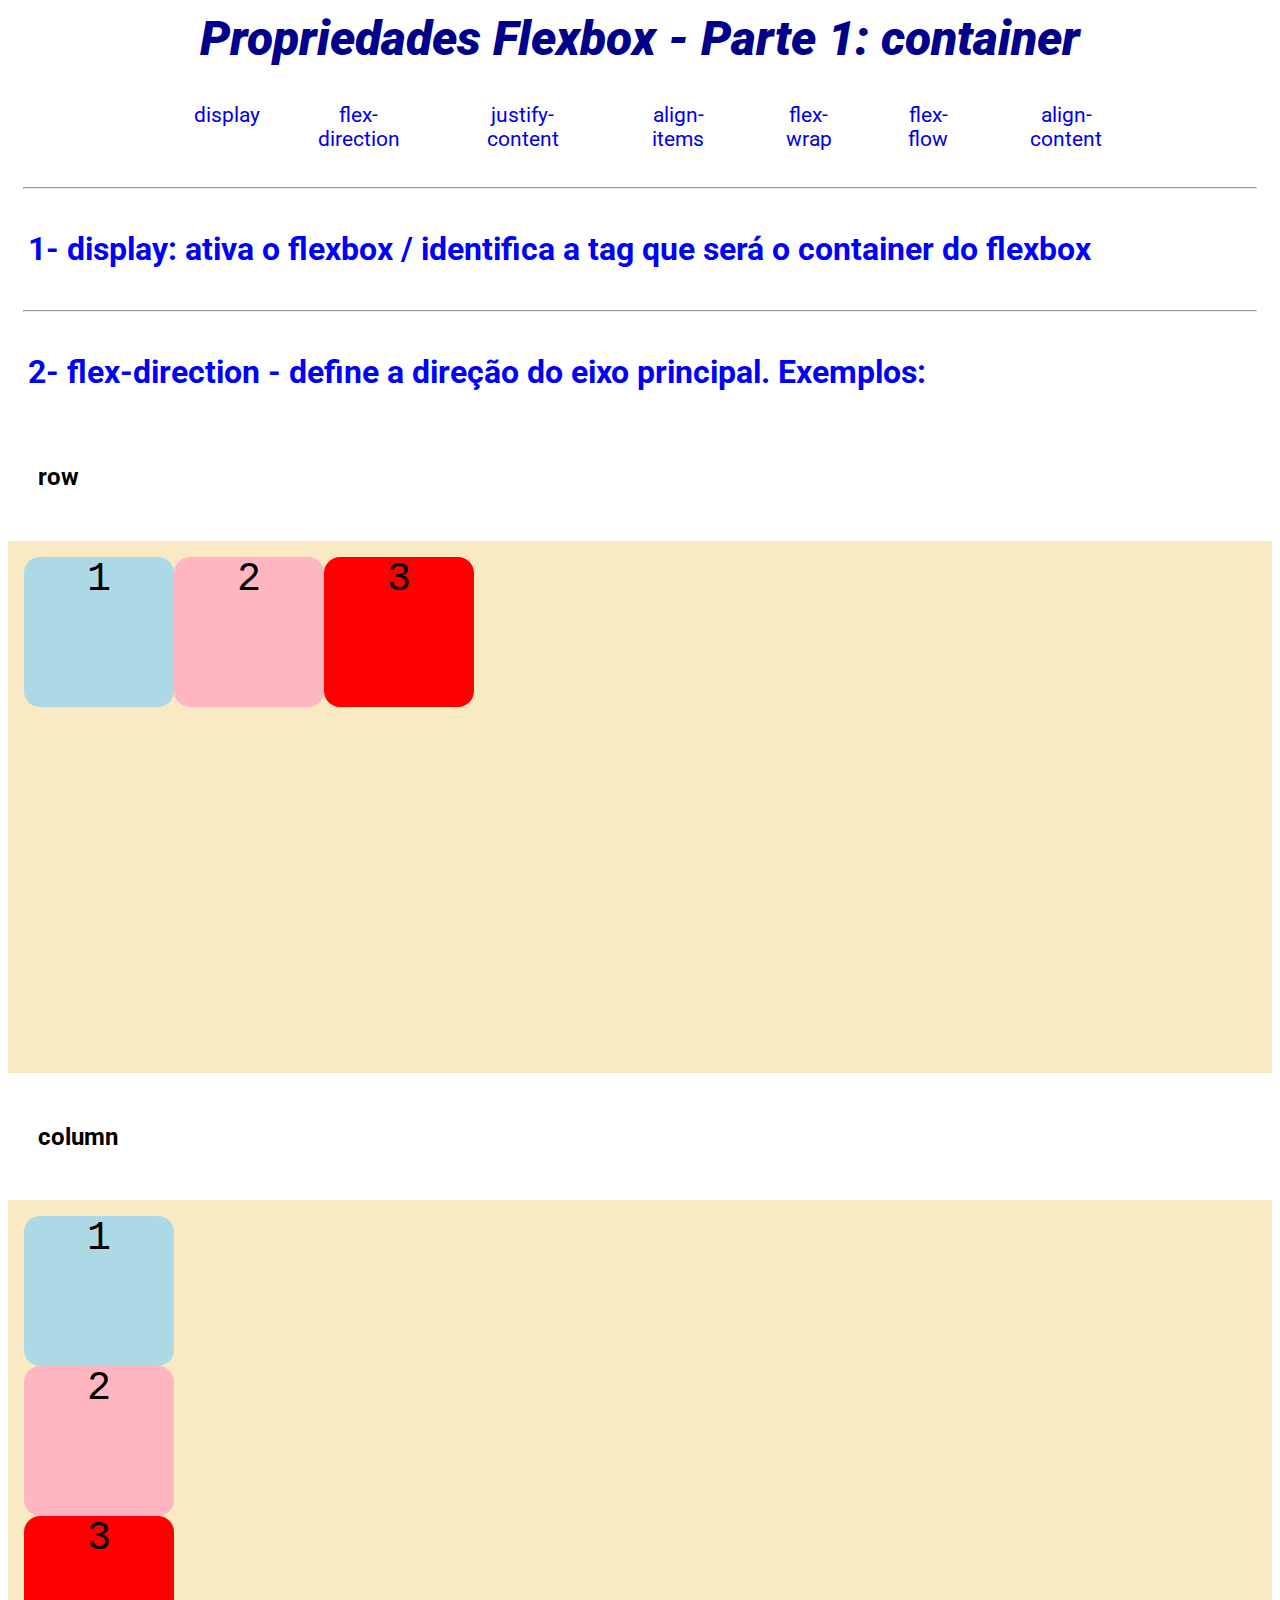
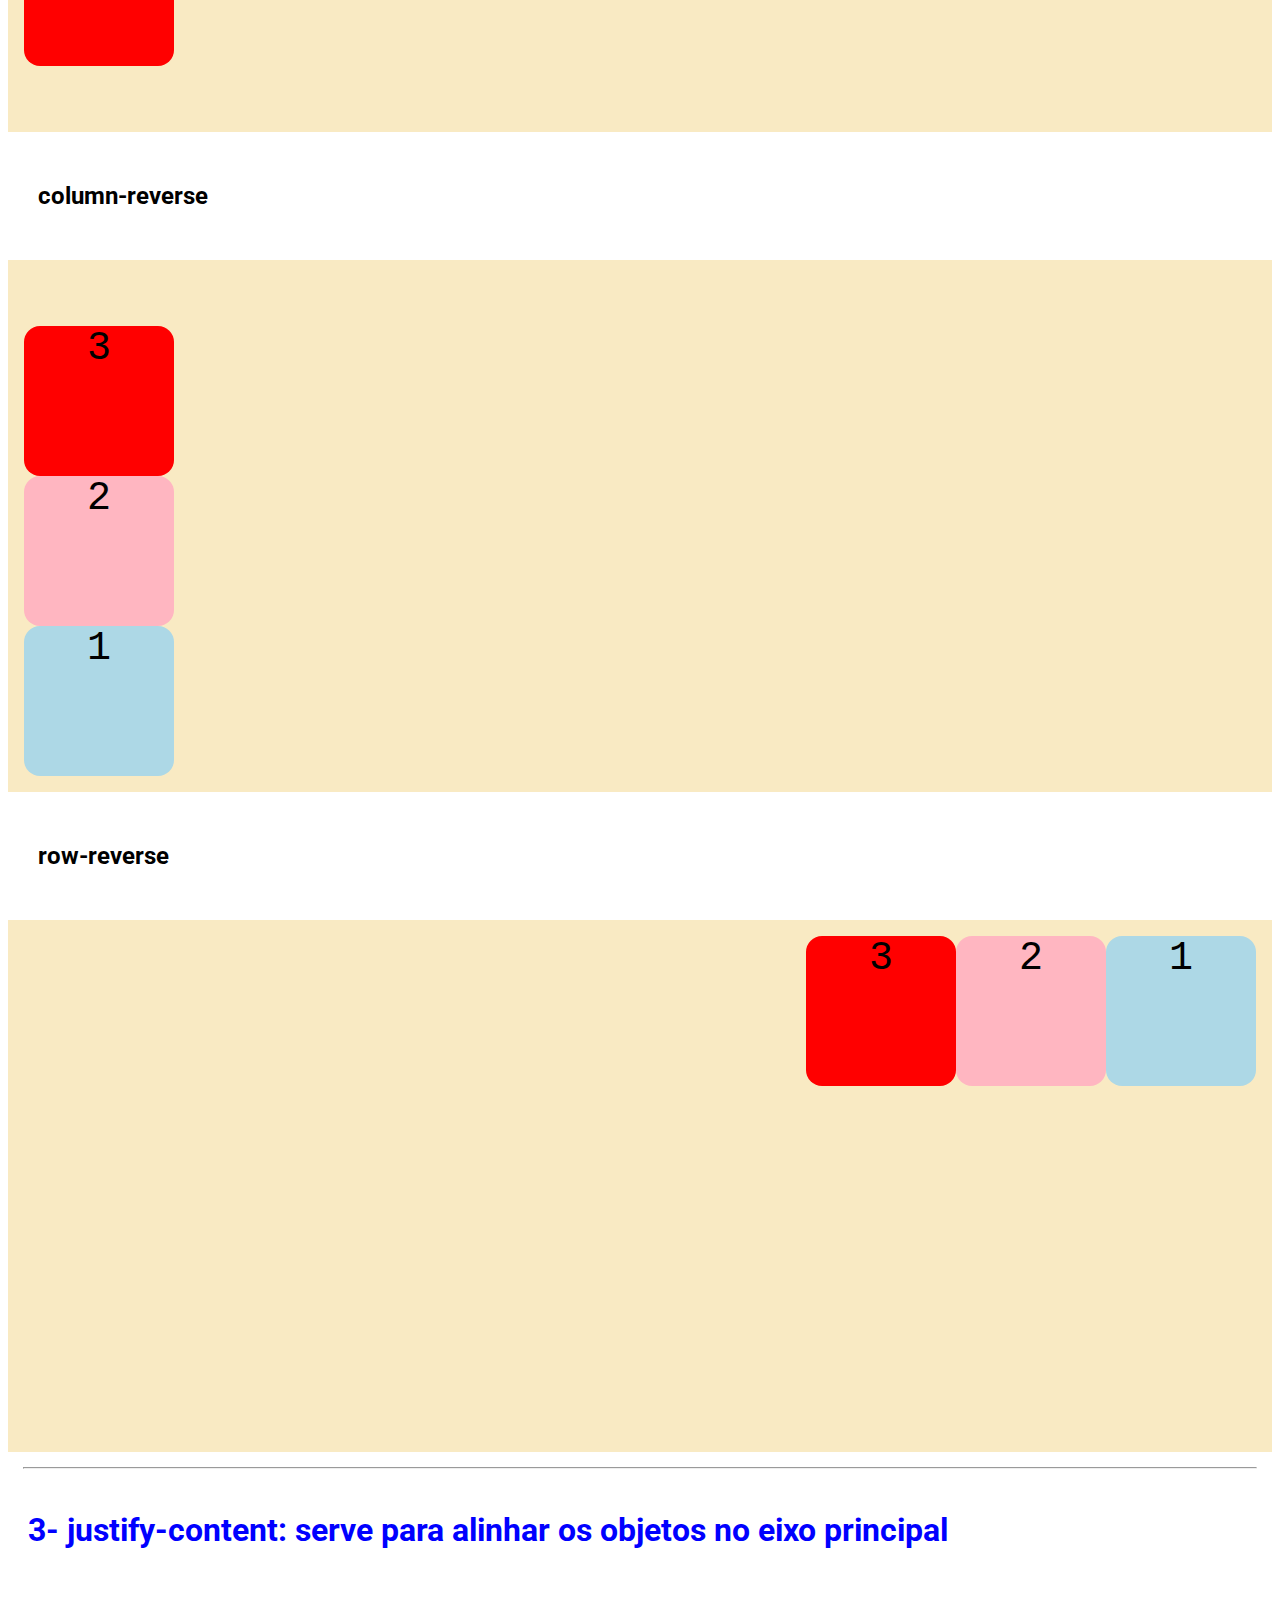
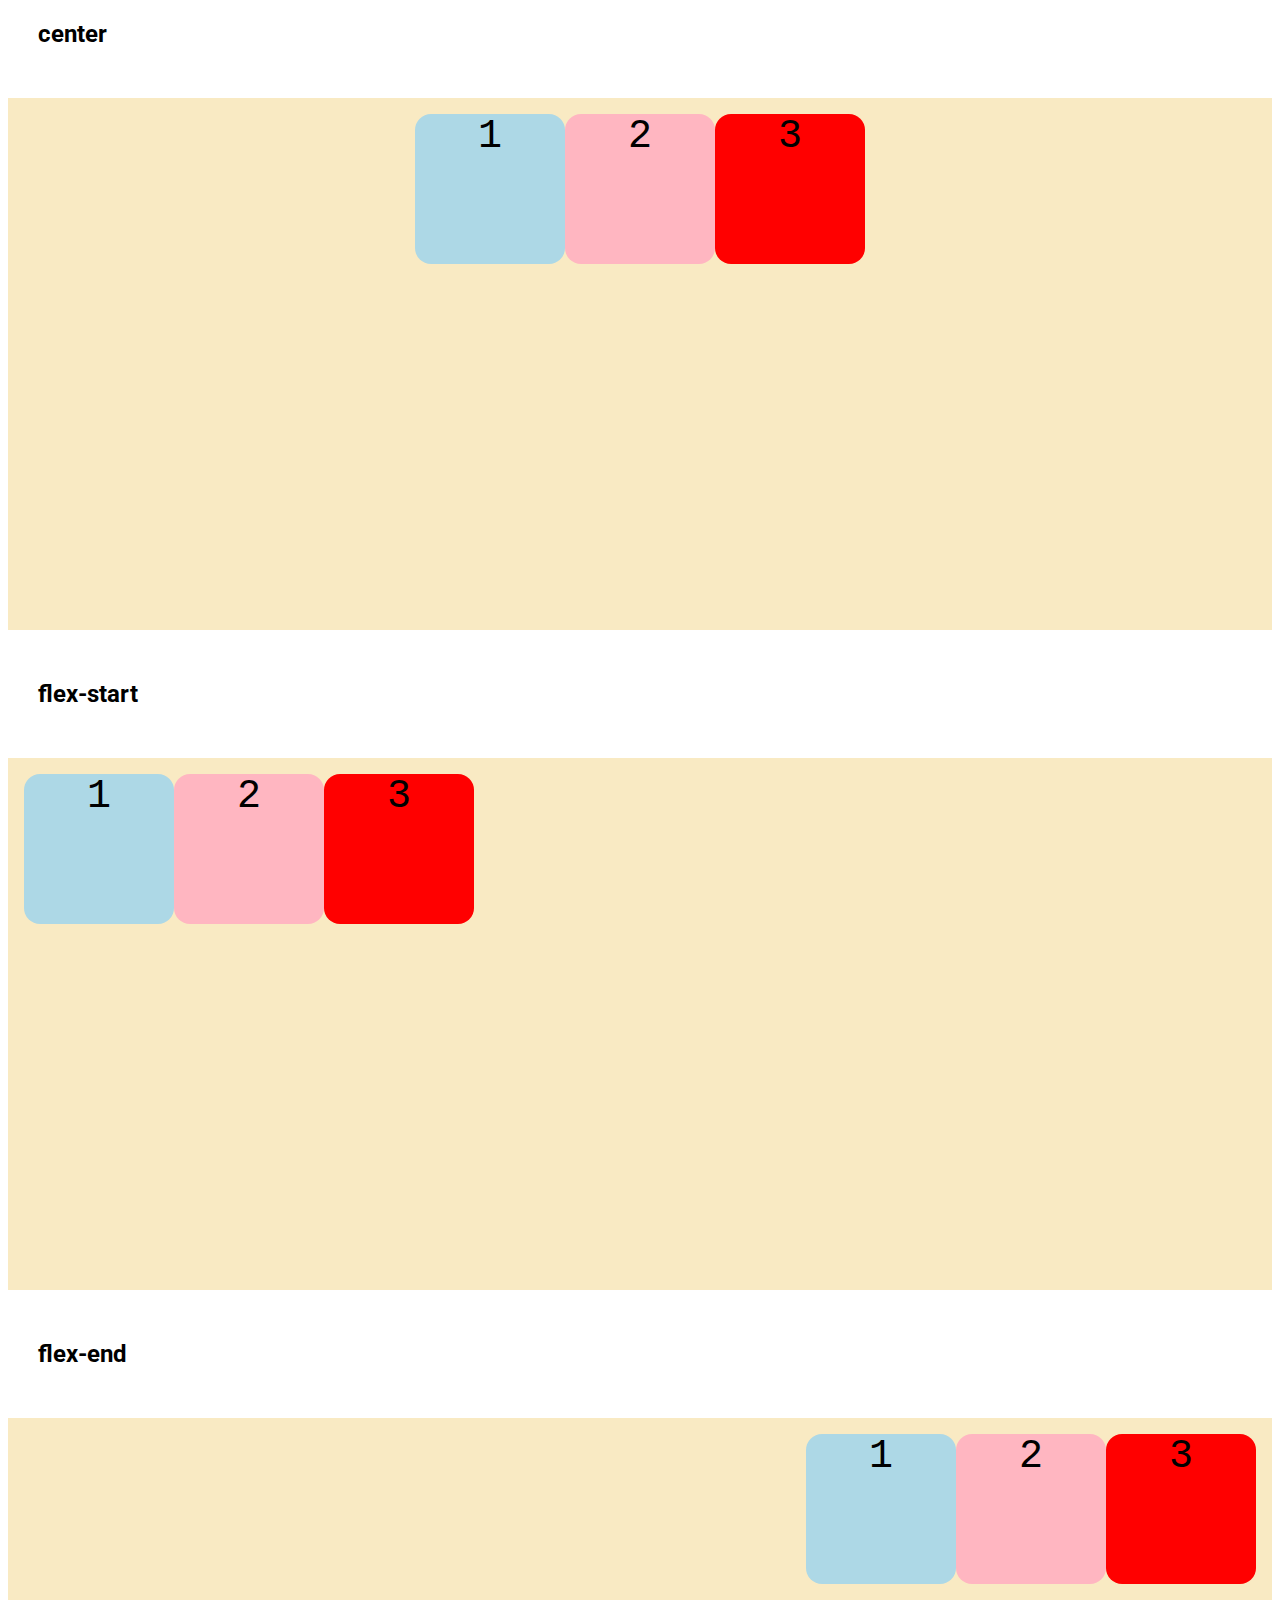
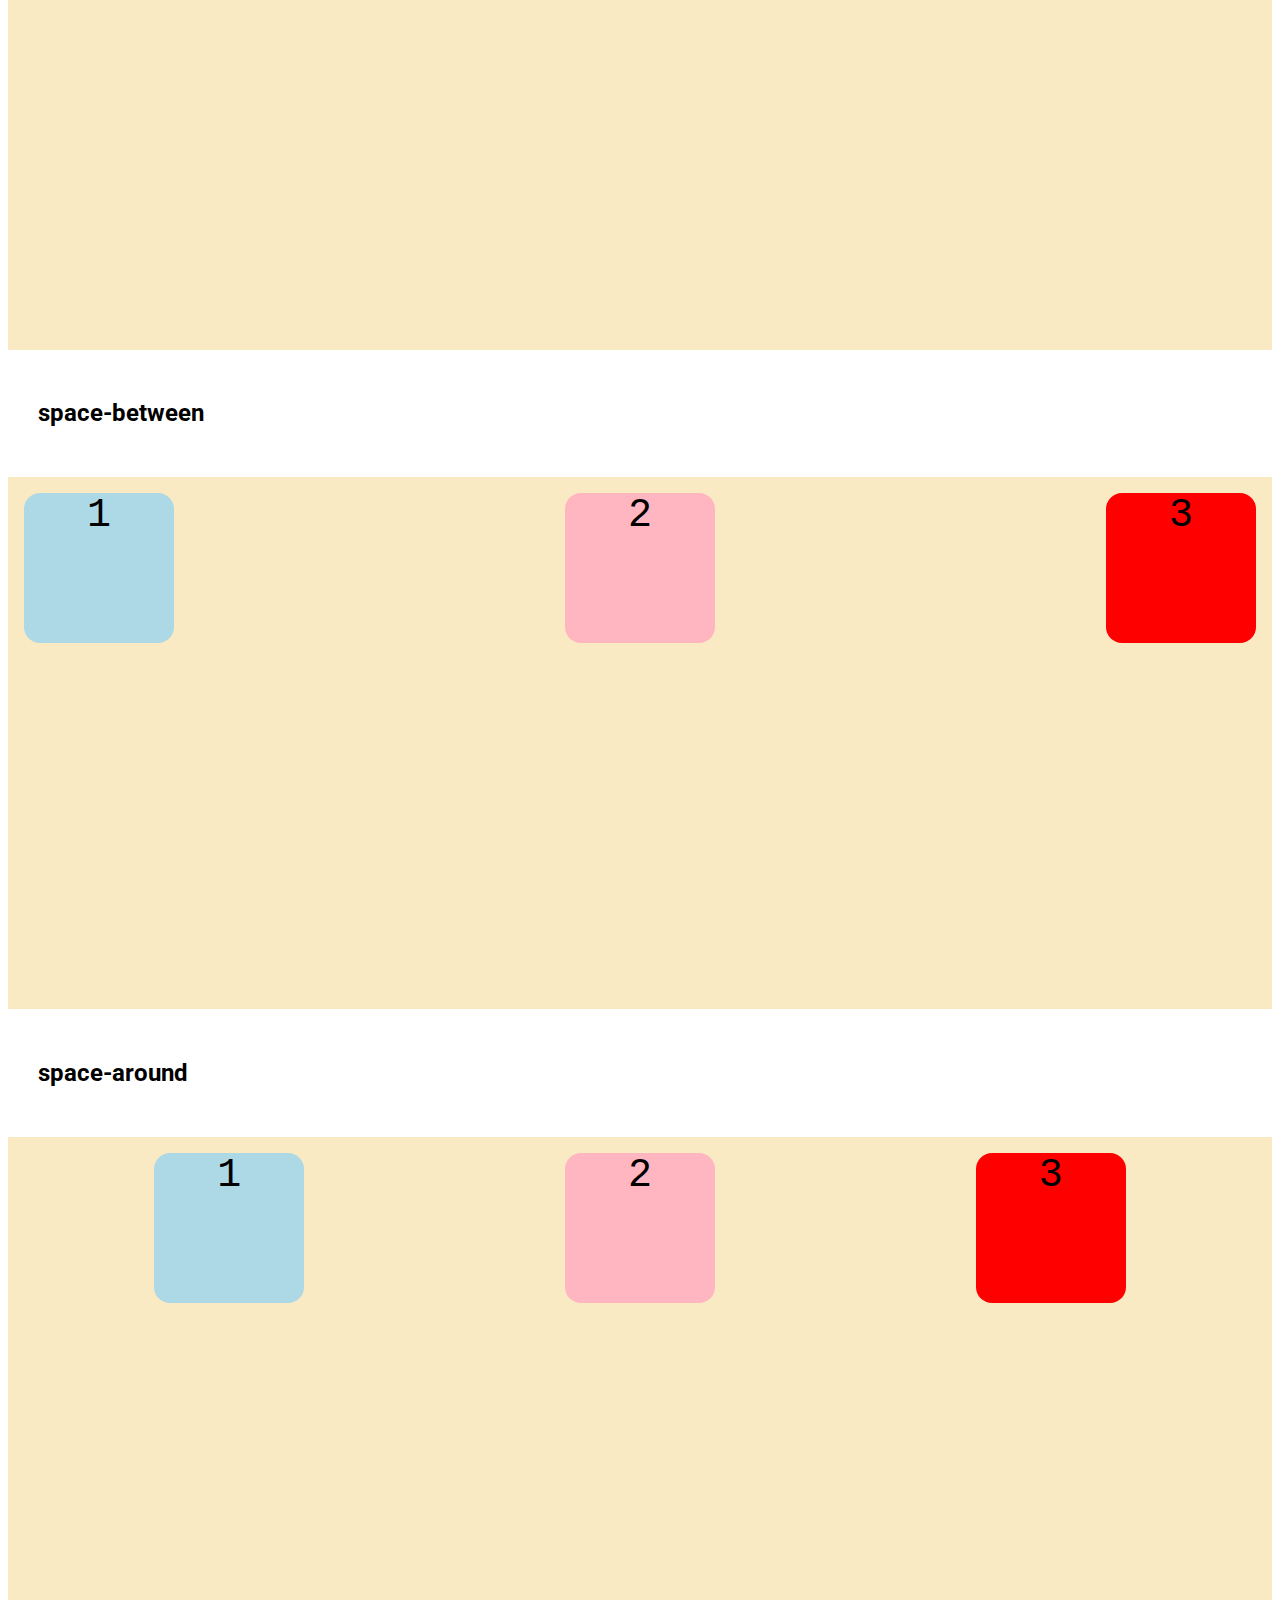
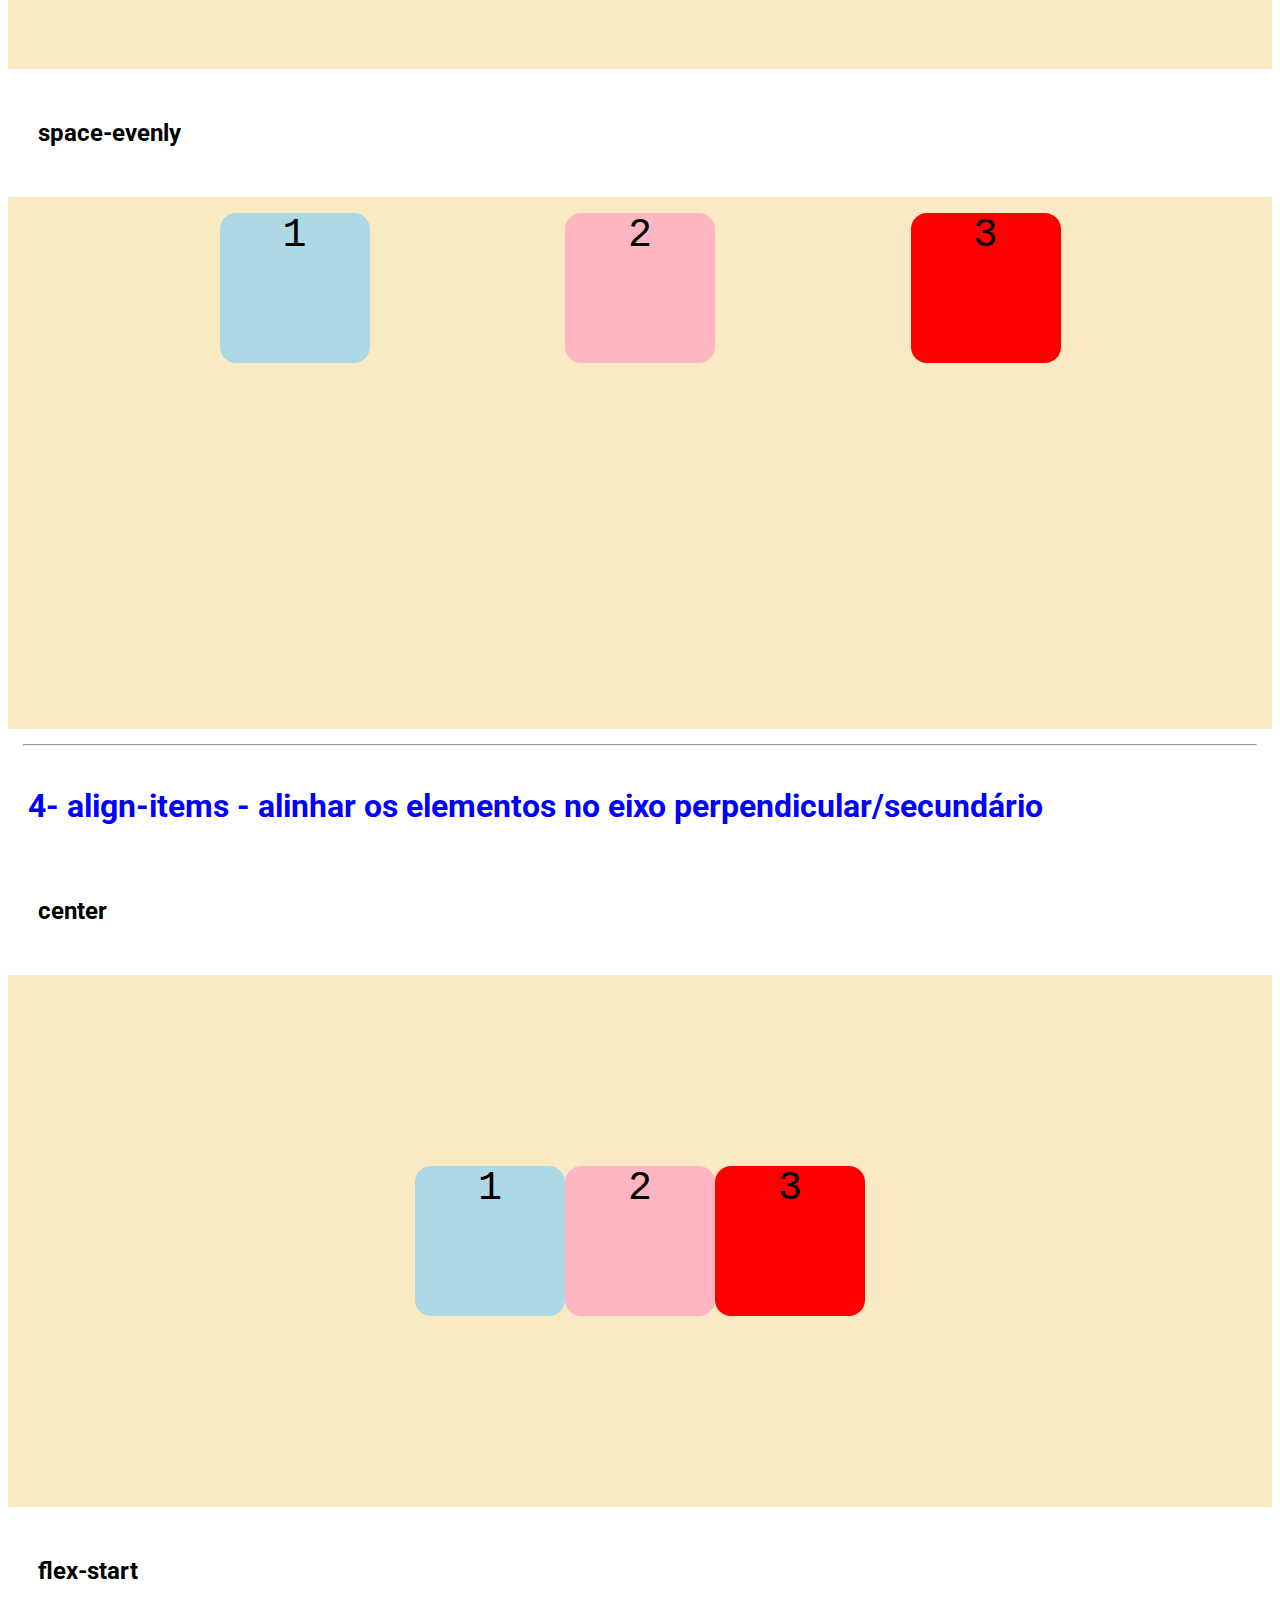
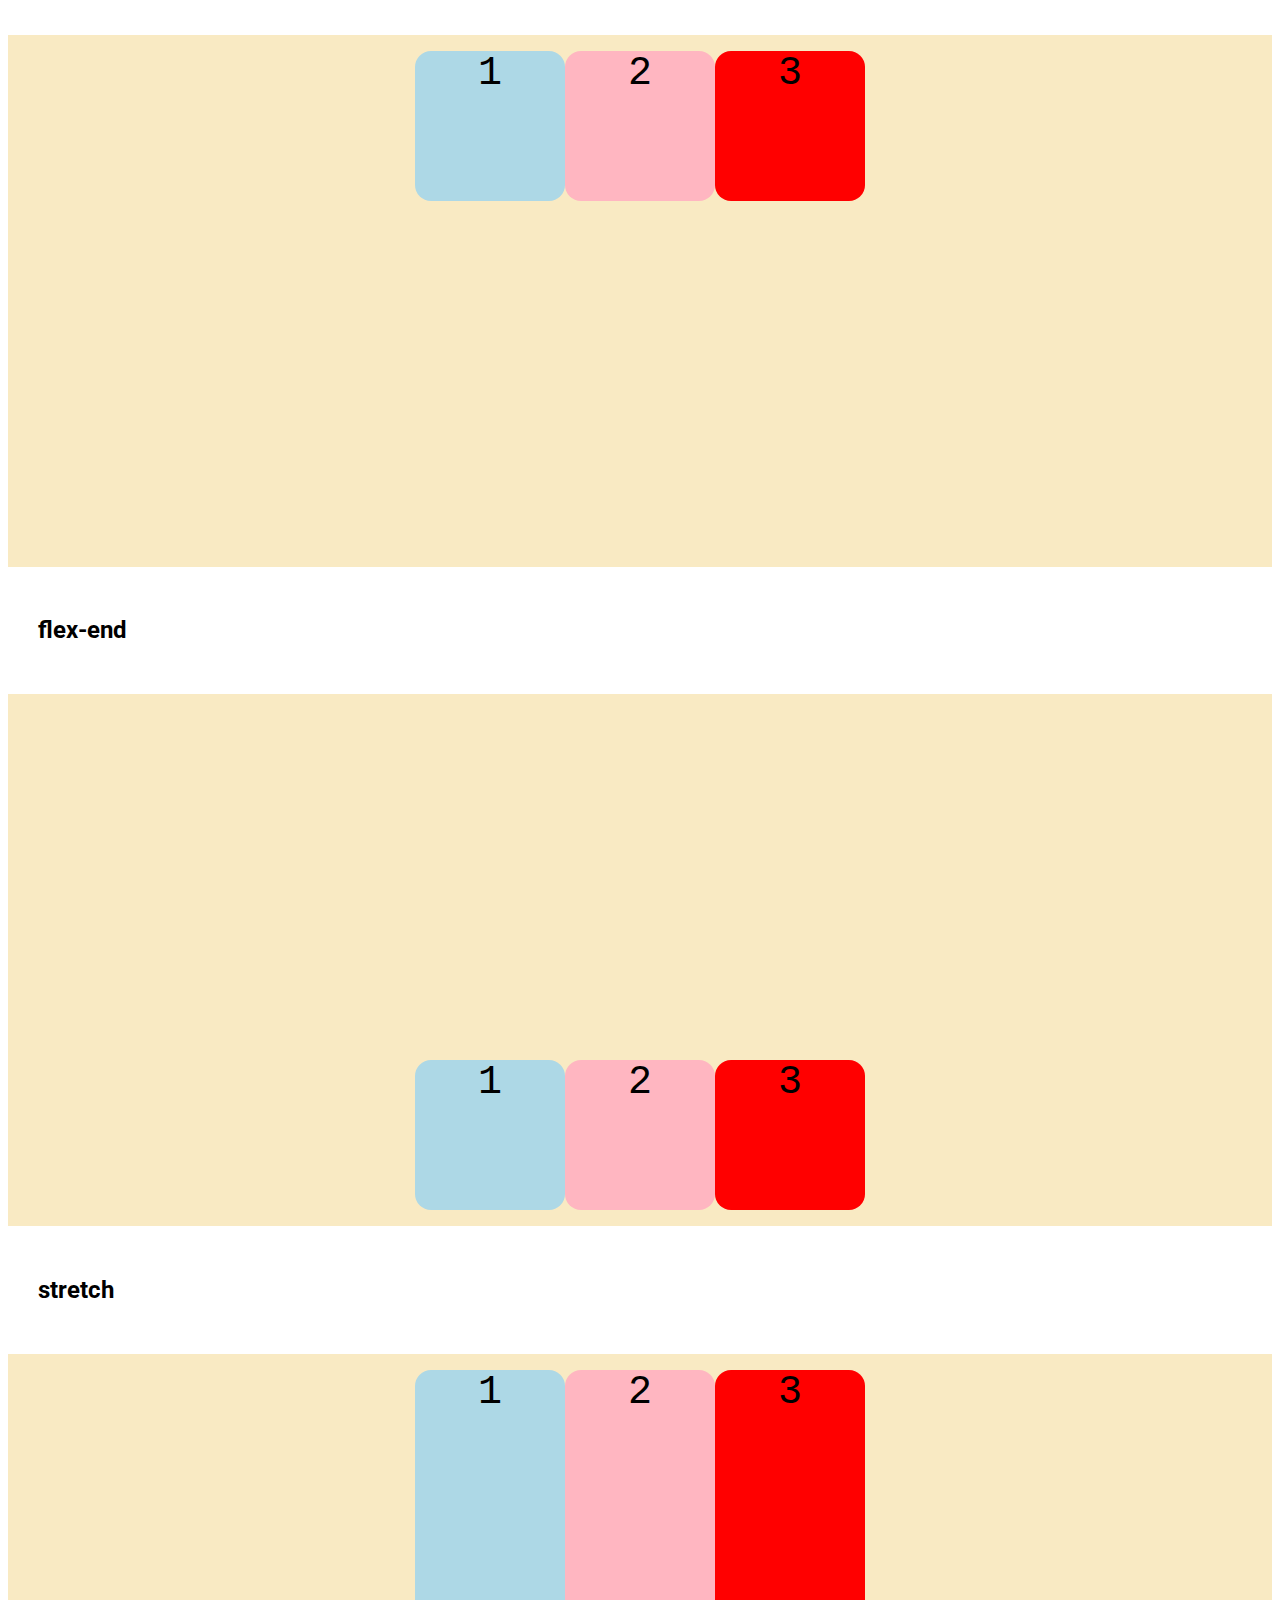
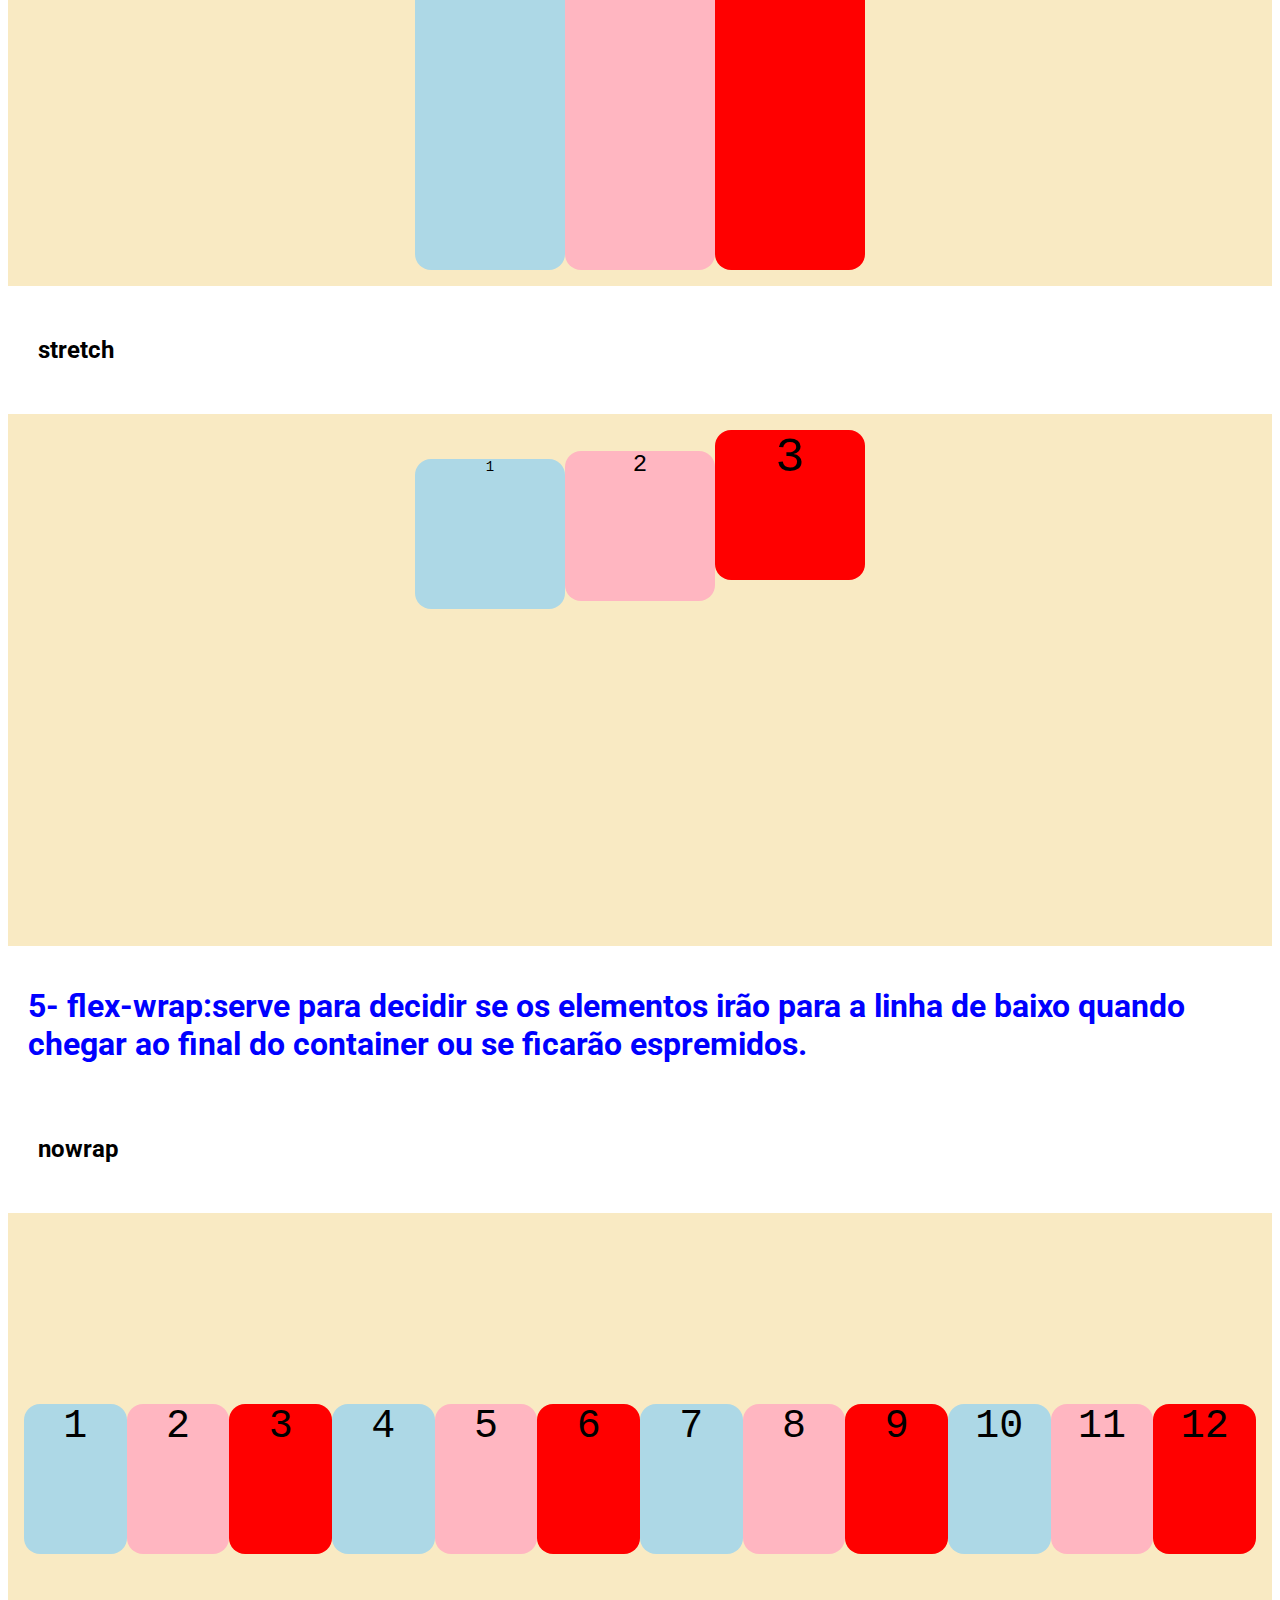
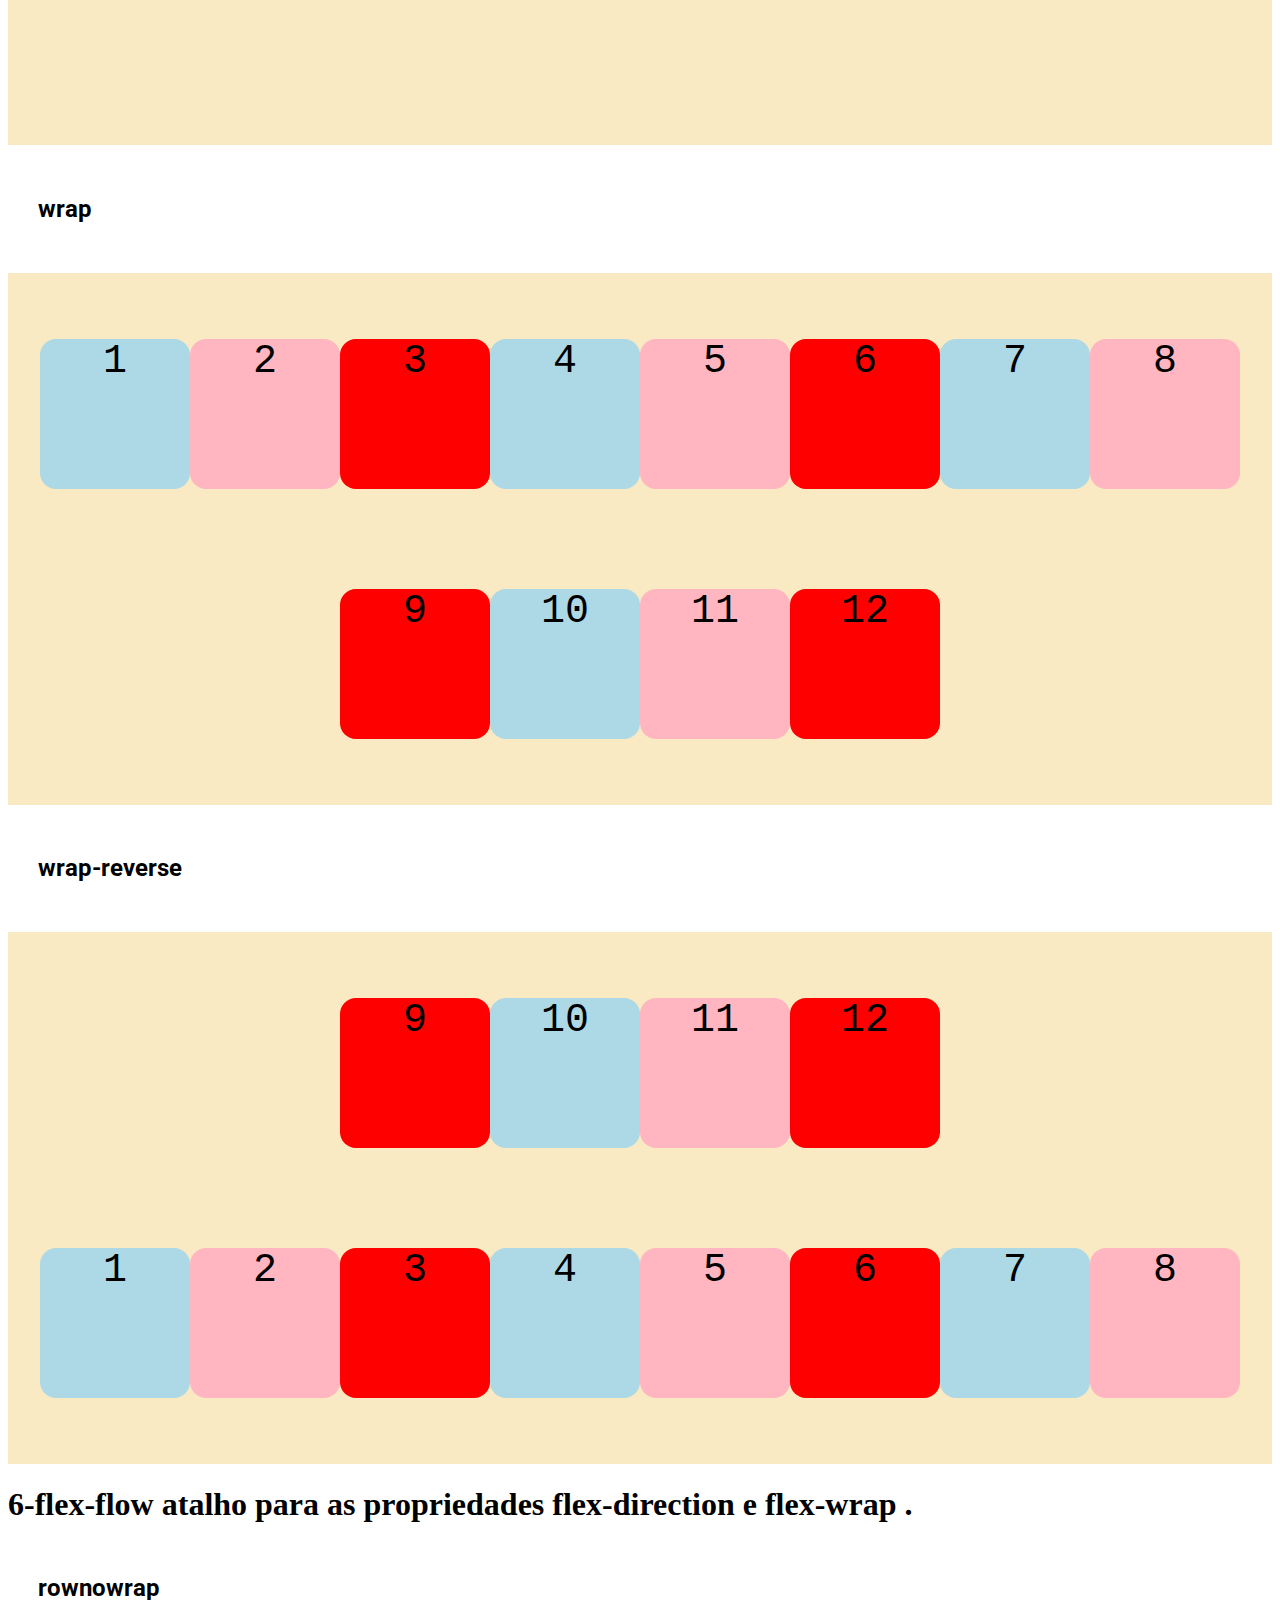
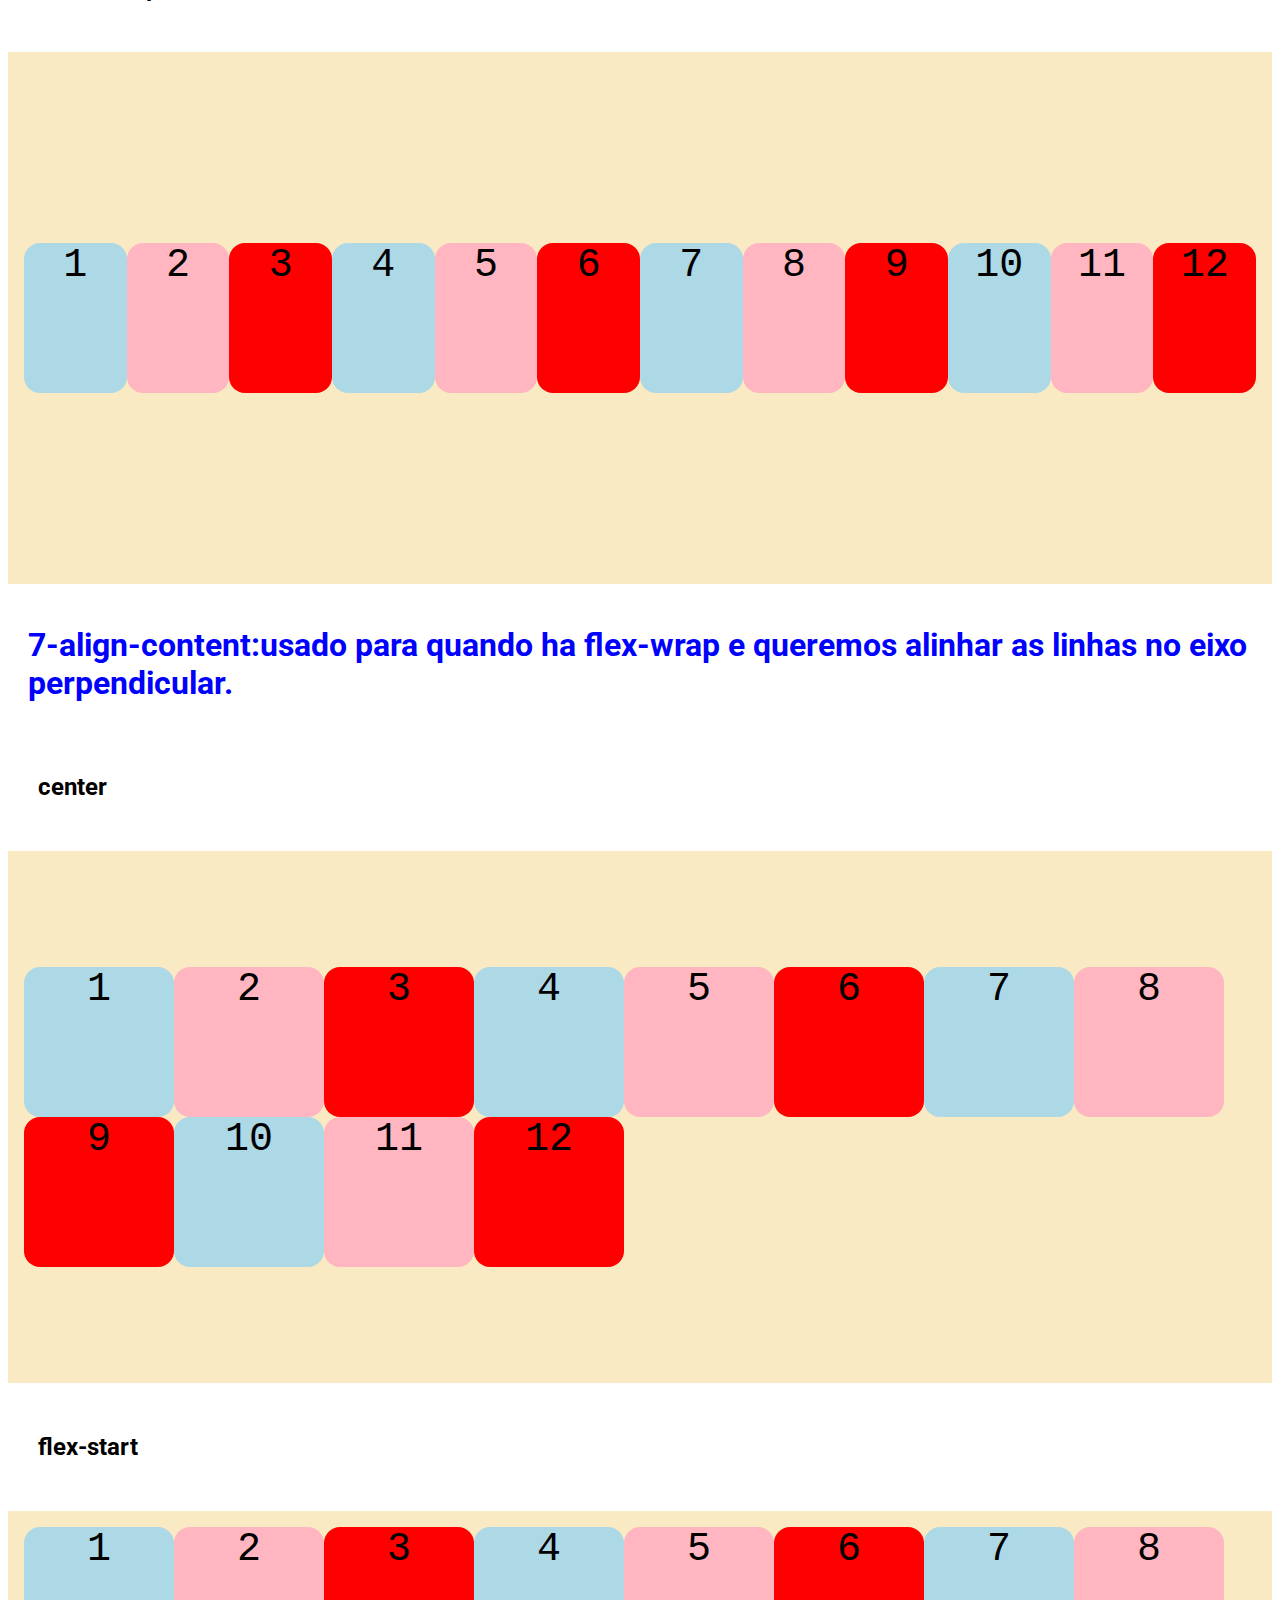
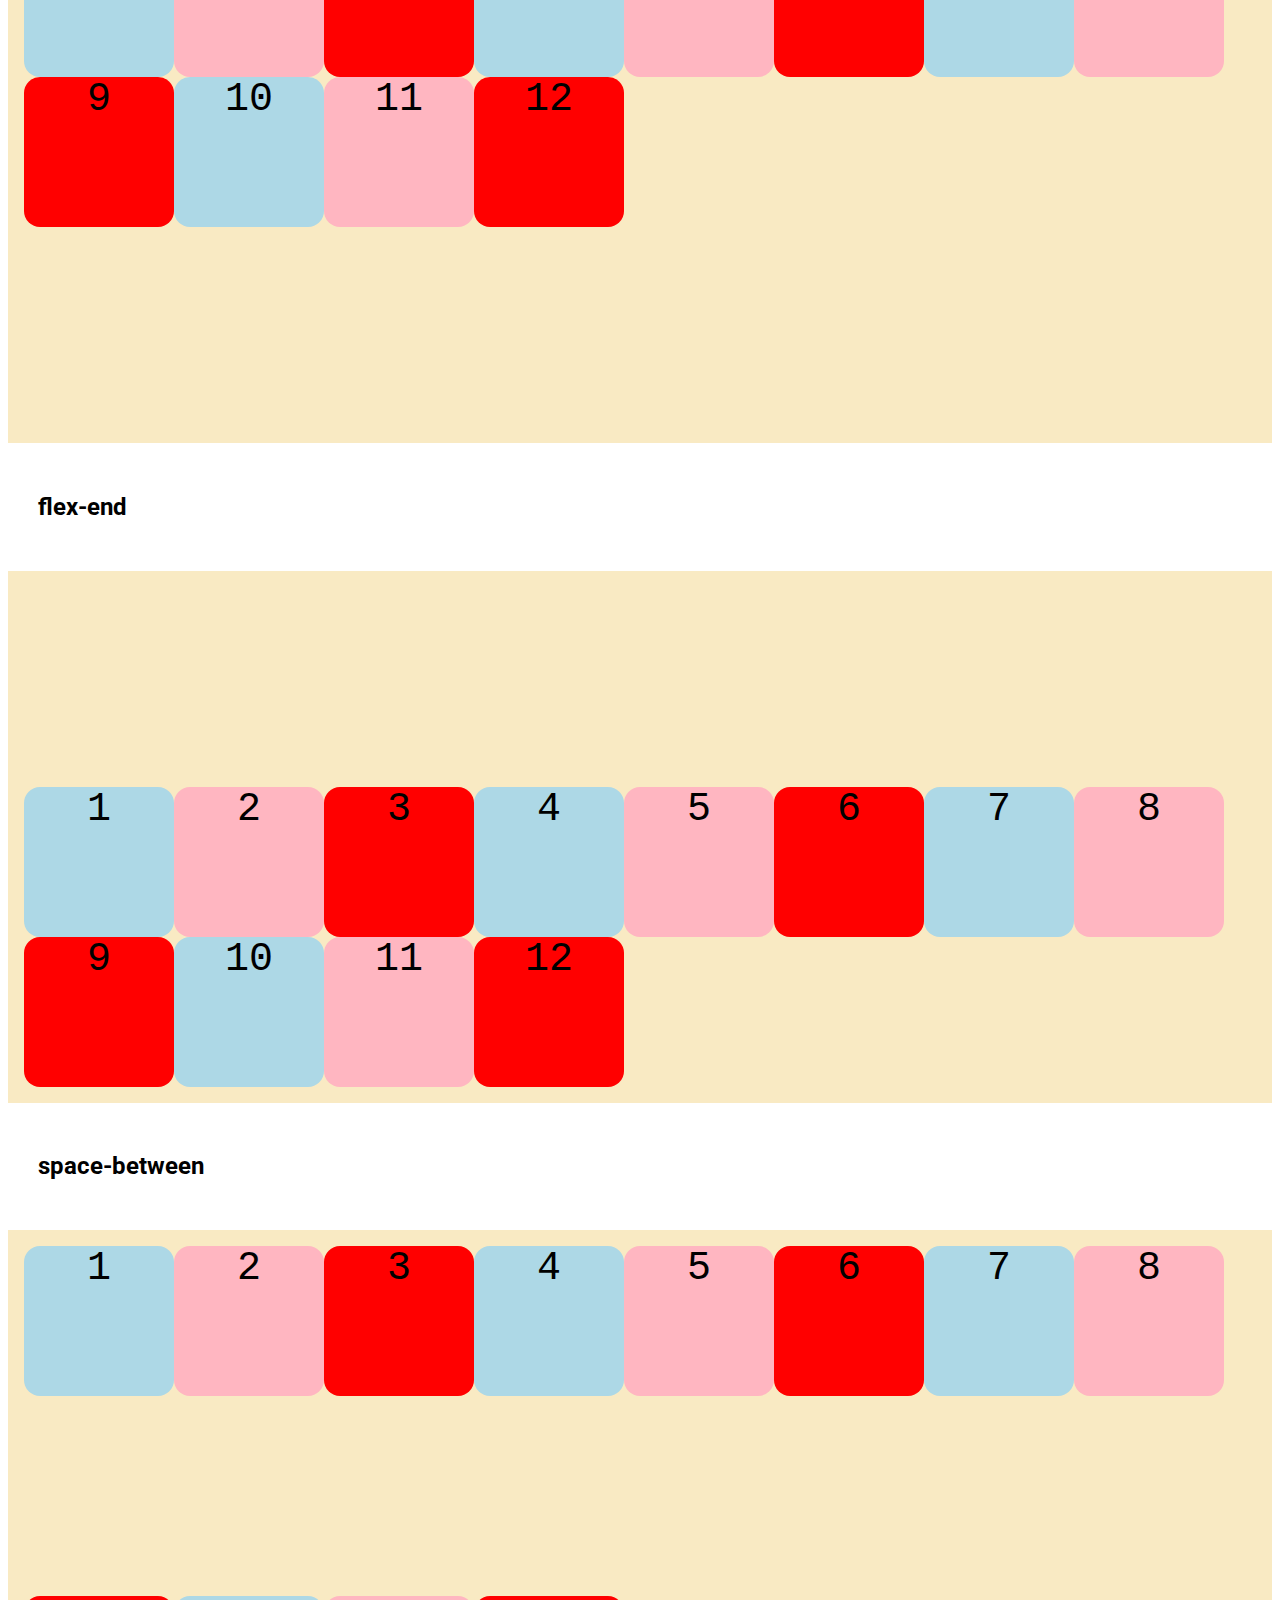
<file: index.html>
<!DOCTYPE html>
<html lang="pt-br">

<head>
    <meta charset="UTF-8">
    <meta http-equiv="X-UA-Compatible" content="IE=edge">
    <meta name="viewport" content="width=device-width, initial-scale=1.0">
    <title>Atividade Flexbox</title>
    <link rel="stylesheet" href="style.css">
</head>

<body>
    <nav class="menu-navegacao">
        <h1 class="titulo-pagina">Propriedades Flexbox - Parte 1: container</h1>
        <ul>
          <li class="link-menu-principal"><a href="#display">display</a></li>
          <li class="link-menu-principal"><a href="#flex-direction">flex-direction</a></li>
          <li class="link-menu-principal"><a href="#justify-content">justify-content</a></li>
          <li class="link-menu-principal"><a href="#align-items">align-items</a></li>
          <li class="link-menu-principal"><a href="#flex-wrap">flex-wrap</a></li>
          <li class="link-menu-principal"><a href="#flex-flow">flex-flow</a></li>
          <li class="link-menu-principal"><a href="#align-content">align-content</a></li>
        </ul>
      </nav>
    
    
    <hr>
    <h1 class="nome-da-propriedade" id="display"> 1- display: ativa o flexbox / identifica a tag que será o container do flexbox</h1>
    <hr>
    <h1 class="nome-da-propriedade" id="flex-direction"> 2- flex-direction - define a direção do eixo principal. Exemplos:</h1>
    <h2 class="valor-da-propriedade">row</h2>
    <main class="container-row">

        <div class="bloco-1"> 1 </div>
        <div class="bloco-2"> 2 </div>
        <div class="bloco-3"> 3 </div>

    </main>
    <h2 class="valor-da-propriedade">column</h2>
    <main class="container-column">

        <div class="bloco-1"> 1 </div>
        <div class="bloco-2"> 2 </div>
        <div class="bloco-3"> 3 </div>

    </main>
    <h2 class="valor-da-propriedade">column-reverse</h2>
    <main class="container-column-reverse">

        <div class="bloco-1"> 1 </div>
        <div class="bloco-2"> 2 </div>
        <div class="bloco-3"> 3 </div>

    </main>
    <h2 class="valor-da-propriedade">row-reverse</h2>
    <main class="container-row-reverse">
        <div class="bloco-1"> 1 </div>
        <div class="bloco-2"> 2 </div>
        <div class="bloco-3"> 3 </div>
    </main>
    <hr>
    <h1 class="nome-da-propriedade" id="justify-content">3- justify-content: serve para alinhar os objetos no eixo principal
    </h1>
    <h2 class="valor-da-propriedade">center</h2>
    <main class="container-justify-center">
        <div class="bloco-1"> 1 </div>
        <div class="bloco-2"> 2 </div>
        <div class="bloco-3"> 3 </div>
    </main>

    <h2 class="valor-da-propriedade">flex-start</h2>
    <main class="container-justify-flex-start">
        <div class="bloco-1"> 1 </div>
        <div class="bloco-2"> 2 </div>
        <div class="bloco-3"> 3 </div>
    </main>

    <h2 class="valor-da-propriedade">flex-end</h2>
    <main class="container-justify-flex-end">
        <div class="bloco-1"> 1 </div>
        <div class="bloco-2"> 2 </div>
        <div class="bloco-3"> 3 </div>
    </main>

    <h2 class="valor-da-propriedade">space-between</h2>
    <main class="container-justify-space-between">
        <div class="bloco-1"> 1 </div>
        <div class="bloco-2"> 2 </div>
        <div class="bloco-3"> 3 </div>
    </main>

    <h2 class="valor-da-propriedade">space-around</h2>
    <main class="container-justify-space-around">
        <div class="bloco-1"> 1 </div>
        <div class="bloco-2"> 2 </div>
        <div class="bloco-3"> 3 </div>
    </main>

</body>

<h2 class="valor-da-propriedade">space-evenly</h2>
    <main class="container-justify-space-evenly">
        <div class="bloco-1"> 1 </div>
        <div class="bloco-2"> 2 </div>
        <div class="bloco-3"> 3 </div>
    </main>
    <hr>
    <h1 class="nome-da-propriedade" id="align-items">4- align-items - alinhar os elementos no eixo perpendicular/secundário
    </h1>
    <h2 class="valor-da-propriedade">center</h2>
    <main class="container-alignitems-center">
        <div class="bloco-1"> 1 </div>
        <div class="bloco-2"> 2 </div>
        <div class="bloco-3"> 3 </div>
    </main>

    <h2 class="valor-da-propriedade">flex-start</h2>
    <main class="container-alignitems-flex-start">
        <div class="bloco-1"> 1 </div>
        <div class="bloco-2"> 2 </div>
        <div class="bloco-3"> 3 </div>
    </main>

    <h2 class="valor-da-propriedade">flex-end</h2>
    <main class="container-alignitems-flex-end">
        <div class="bloco-1"> 1 </div>
        <div class="bloco-2"> 2 </div>
        <div class="bloco-3"> 3 </div>
    </main>

    <h2 class="valor-da-propriedade">stretch</h2>
    <main class="container-alignitems-stretch">
        <div class="bloco-1-sem-altura"> 1 </div>
        <div class="bloco-2-sem-altura"> 2 </div>
        <div class="bloco-3-sem-altura"> 3 </div>
    </main>
    

    <h2 class="valor-da-propriedade">stretch</h2>
    <main class="container-alignitems-baseline">
        <div class="bloco-1-baseline"> 1 </div>
        <div class="bloco-2-baseline"> 2 </div>
        <div class="bloco-3-baseline"> 3 </div>
    </main>
    
    <h1 class="nome-da-propriedade" id="flex-wrap">5- flex-wrap:serve para decidir se os elementos irão para a linha de baixo quando chegar ao final do container ou se ficarão espremidos.</h1>
    </h1>
    <h2 class="valor-da-propriedade">nowrap</h2>
    <main class="container-flexnowrap">
        <div class="bloco-1"> 1 </div>
        <div class="bloco-2"> 2 </div>
        <div class="bloco-3"> 3 </div>
        <div class="bloco-1"> 4 </div>
        <div class="bloco-2"> 5 </div>
        <div class="bloco-3"> 6 </div>
        <div class="bloco-1"> 7 </div>
        <div class="bloco-2"> 8 </div>
        <div class="bloco-3"> 9 </div>
        <div class="bloco-1"> 10 </div>
        <div class="bloco-2"> 11 </div>
        <div class="bloco-3"> 12 </div>
        </main>

        <h2 class="valor-da-propriedade">wrap</h2>
    <main class="container-flexwrap">
        <div class="bloco-1"> 1 </div>
        <div class="bloco-2"> 2 </div>
        <div class="bloco-3"> 3 </div>
        <div class="bloco-1"> 4 </div>
        <div class="bloco-2"> 5 </div>
        <div class="bloco-3"> 6 </div>
        <div class="bloco-1"> 7 </div>
        <div class="bloco-2"> 8 </div>
        <div class="bloco-3"> 9 </div>
        <div class="bloco-1"> 10 </div>
        <div class="bloco-2"> 11 </div>
        <div class="bloco-3"> 12 </div>
    </main>
    
    <h2 class="valor-da-propriedade">wrap-reverse</h2>
    <main class="container-flexwrap-reverse">
        <div class="bloco-1"> 1 </div>
        <div class="bloco-2"> 2 </div>
        <div class="bloco-3"> 3 </div>
        <div class="bloco-1"> 4 </div>
        <div class="bloco-2"> 5 </div>
        <div class="bloco-3"> 6 </div>
        <div class="bloco-1"> 7 </div>
        <div class="bloco-2"> 8 </div>
        <div class="bloco-3"> 9 </div>
        <div class="bloco-1"> 10 </div>
        <div class="bloco-2"> 11 </div>
        <div class="bloco-3"> 12 </div>
    </main>

    <h1 class="nome-da-propriedade-shorthand" id="flex-flow">6-flex-flow atalho para as propriedades flex-direction e flex-wrap .</h1>
    <!-- esse é só um exemplo de uma das possibilidades combinnações do flex-direction com flex-wrap-->
</h1>
<h2 class="valor-da-propriedade">rownowrap</h2>
<main class="container-flexflow-row-nowrap">
    <div class="bloco-1"> 1 </div>
    <div class="bloco-2"> 2 </div>
    <div class="bloco-3"> 3 </div>
    <div class="bloco-1"> 4 </div>
    <div class="bloco-2"> 5 </div>
    <div class="bloco-3"> 6 </div>
    <div class="bloco-1"> 7 </div>
    <div class="bloco-2"> 8 </div>
    <div class="bloco-3"> 9 </div>
    <div class="bloco-1"> 10 </div>
    <div class="bloco-2"> 11 </div>
    <div class="bloco-3"> 12 </div>
    </main>

    <h1 class="nome-da-propriedade" id="align-content">7-align-content:usado para quando ha flex-wrap e queremos alinhar as linhas no eixo perpendicular.</h1>
    
</h1>
<h2 class="valor-da-propriedade">center</h2>
<main class="container-align-content-center">
    <div class="bloco-1"> 1 </div>
    <div class="bloco-2"> 2 </div>
    <div class="bloco-3"> 3 </div>
    <div class="bloco-1"> 4 </div>
    <div class="bloco-2"> 5 </div>
    <div class="bloco-3"> 6 </div>
    <div class="bloco-1"> 7 </div>
    <div class="bloco-2"> 8 </div>
    <div class="bloco-3"> 9 </div>
    <div class="bloco-1"> 10 </div>
    <div class="bloco-2"> 11 </div>
    <div class="bloco-3"> 12 </div>
    </main>

    <h2 class="valor-da-propriedade">flex-start</h2>
<main class="container-align-content-flex-start">
    <div class="bloco-1"> 1 </div>
    <div class="bloco-2"> 2 </div>
    <div class="bloco-3"> 3 </div>
    <div class="bloco-1"> 4 </div>
    <div class="bloco-2"> 5 </div>
    <div class="bloco-3"> 6 </div>
    <div class="bloco-1"> 7 </div>
    <div class="bloco-2"> 8 </div>
    <div class="bloco-3"> 9 </div>
    <div class="bloco-1"> 10 </div>
    <div class="bloco-2"> 11 </div>
    <div class="bloco-3"> 12 </div>
    </main>

    <h2 class="valor-da-propriedade">flex-end</h2>
<main class="container-align-content-flex-end">
    <div class="bloco-1"> 1 </div>
    <div class="bloco-2"> 2 </div>
    <div class="bloco-3"> 3 </div>
    <div class="bloco-1"> 4 </div>
    <div class="bloco-2"> 5 </div>
    <div class="bloco-3"> 6 </div>
    <div class="bloco-1"> 7 </div>
    <div class="bloco-2"> 8 </div>
    <div class="bloco-3"> 9 </div>
    <div class="bloco-1"> 10 </div>
    <div class="bloco-2"> 11 </div>
    <div class="bloco-3"> 12 </div>
    </main>

    <h2 class="valor-da-propriedade">space-between</h2>
<main class="container-align-content-space-between">
    <div class="bloco-1"> 1 </div>
    <div class="bloco-2"> 2 </div>
    <div class="bloco-3"> 3 </div>
    <div class="bloco-1"> 4 </div>
    <div class="bloco-2"> 5 </div>
    <div class="bloco-3"> 6 </div>
    <div class="bloco-1"> 7 </div>
    <div class="bloco-2"> 8 </div>
    <div class="bloco-3"> 9 </div>
    <div class="bloco-1"> 10 </div>
    <div class="bloco-2"> 11 </div>
    <div class="bloco-3"> 12 </div>
    </main>

    <h2 class="valor-da-propriedade">space-around</h2>
    <main class="container-align-content-space-around">
        <div class="bloco-1"> 1 </div>
        <div class="bloco-2"> 2 </div>
        <div class="bloco-3"> 3 </div>
        <div class="bloco-1"> 4 </div>
        <div class="bloco-2"> 5 </div>
        <div class="bloco-3"> 6 </div>
        <div class="bloco-1"> 7 </div>
        <div class="bloco-2"> 8 </div>
        <div class="bloco-3"> 9 </div>
        <div class="bloco-1"> 10 </div>
        <div class="bloco-2"> 11 </div>
        <div class="bloco-3"> 12 </div>
        </main>

        <h2 class="valor-da-propriedade">space-evenly</h2>
    <main class="container-align-content-space-evenly">
        <div class="bloco-1"> 1 </div>
        <div class="bloco-2"> 2 </div>
        <div class="bloco-3"> 3 </div>
        <div class="bloco-1"> 4 </div>
        <div class="bloco-2"> 5 </div>
        <div class="bloco-3"> 6 </div>
        <div class="bloco-1"> 7 </div>
        <div class="bloco-2"> 8 </div>
        <div class="bloco-3"> 9 </div>
        <div class="bloco-1"> 10 </div>
        <div class="bloco-2"> 11 </div>
        <div class="bloco-3"> 12 </div>
        </main>
</html>
</file>
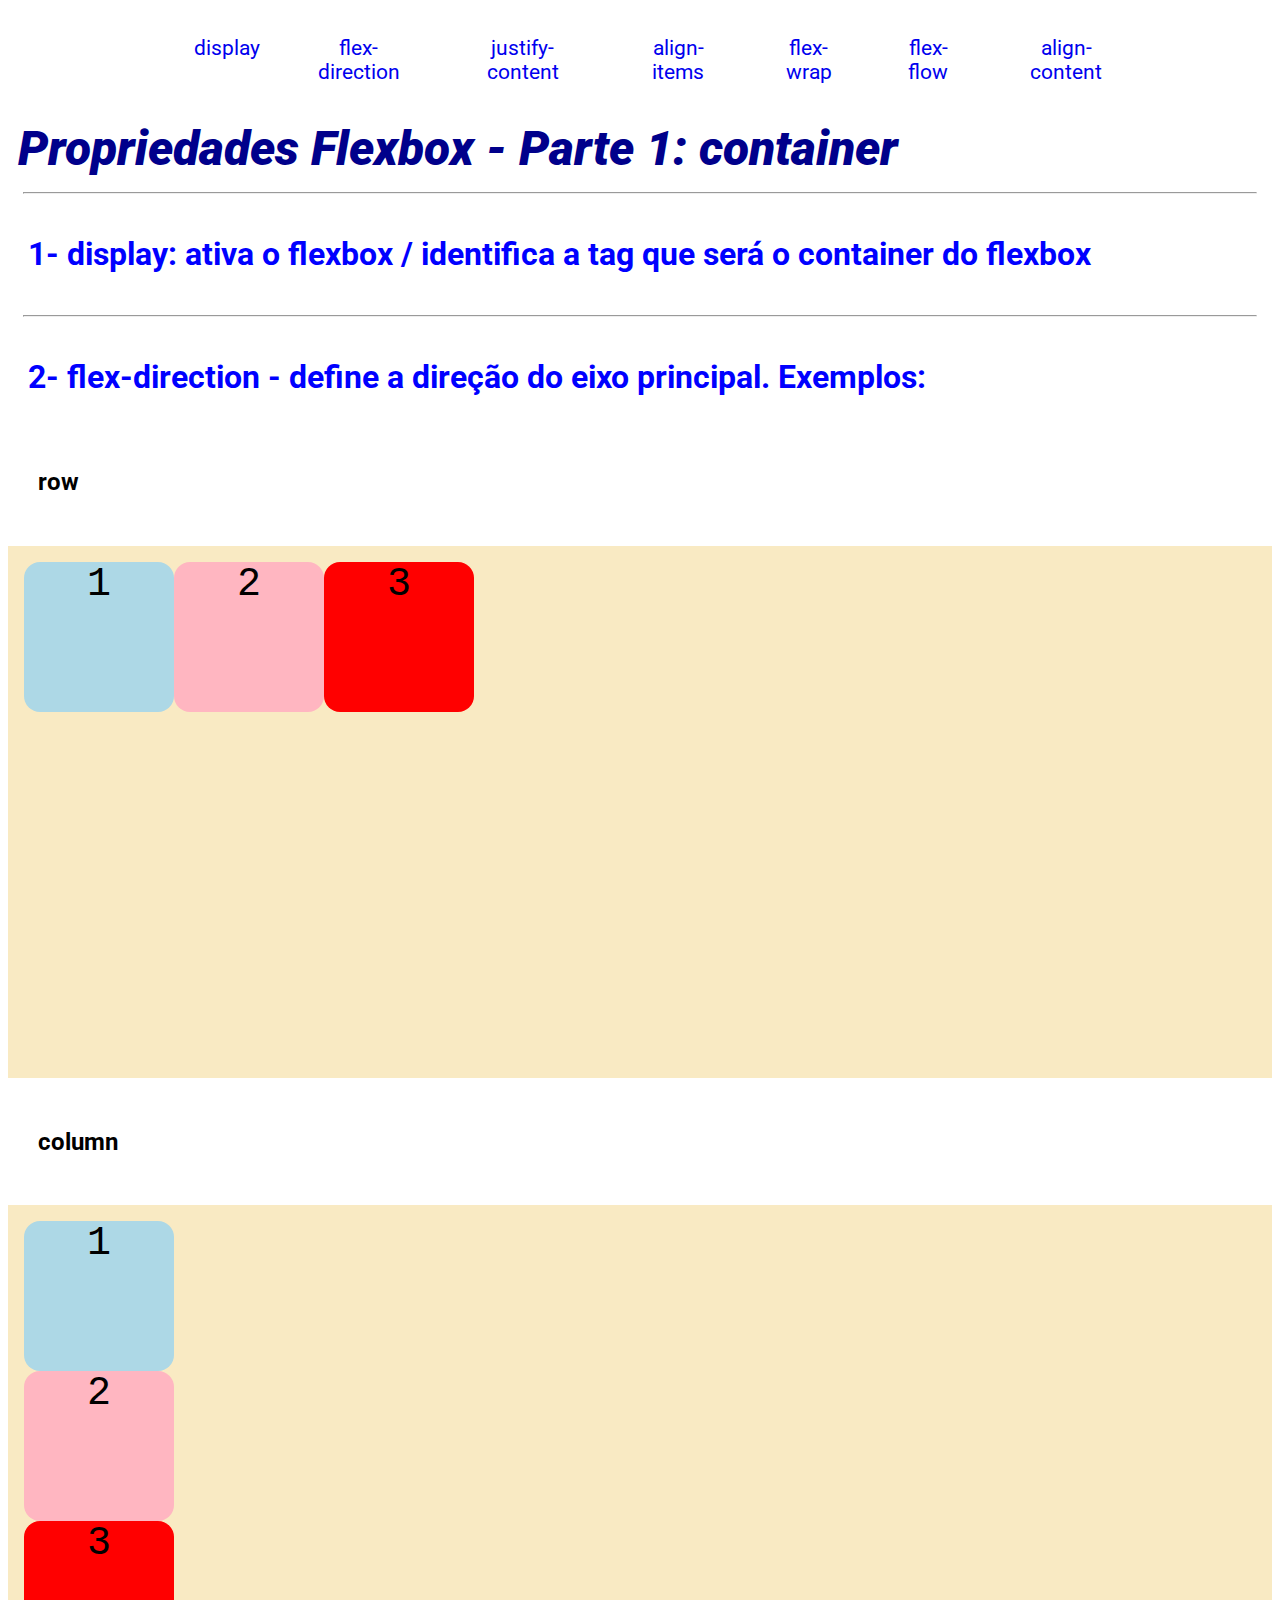
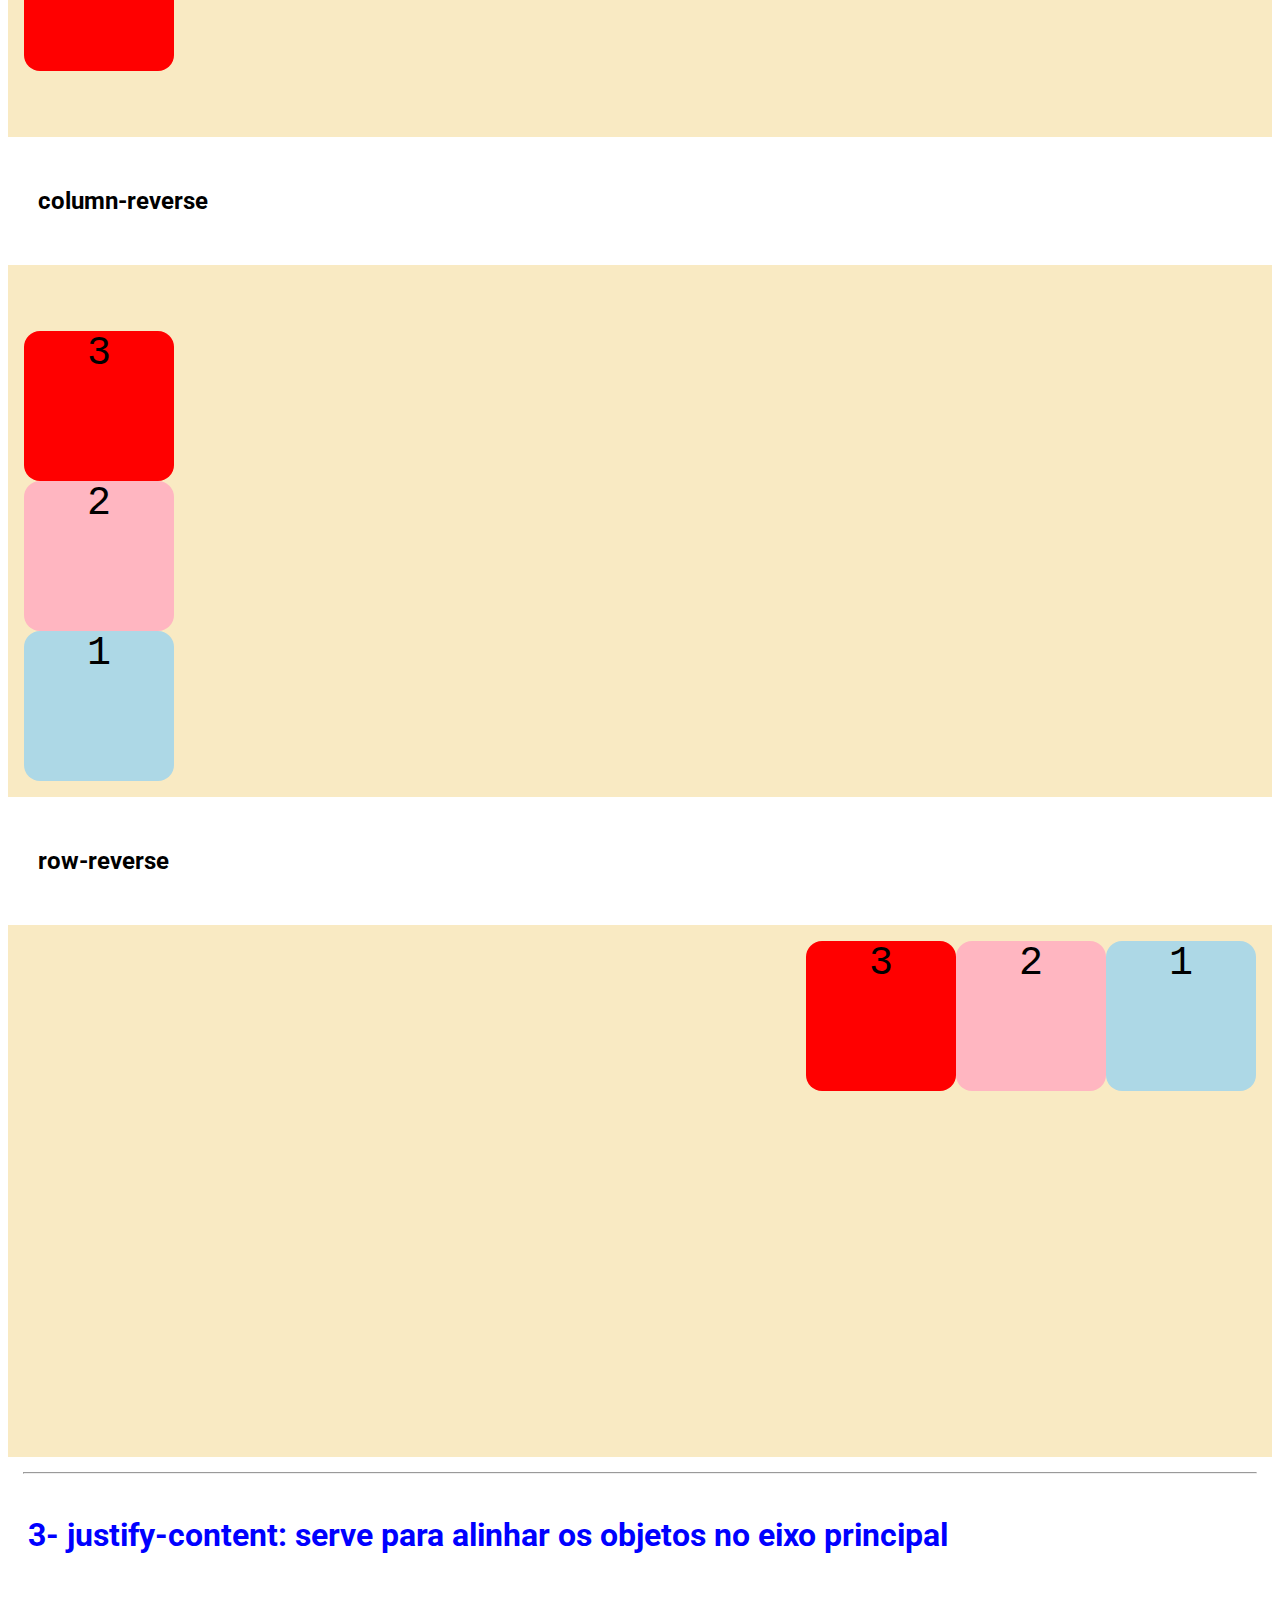
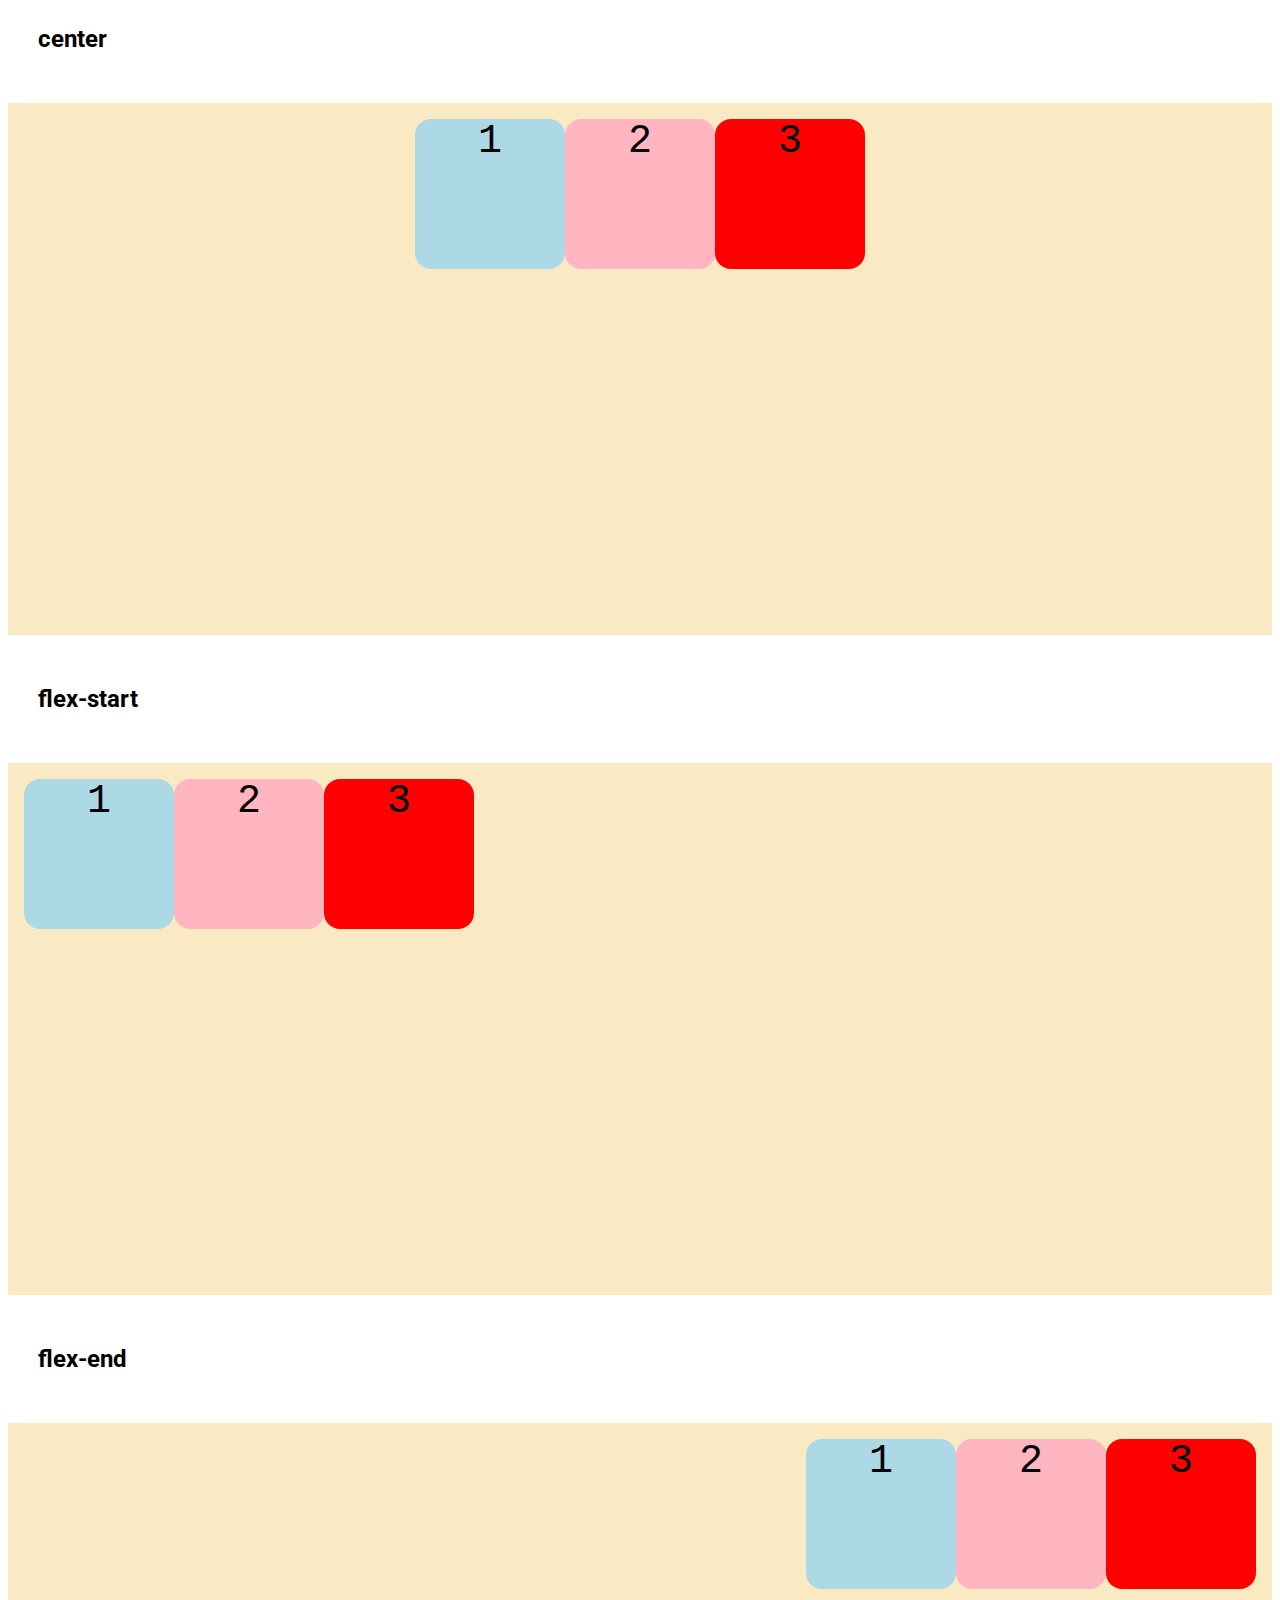
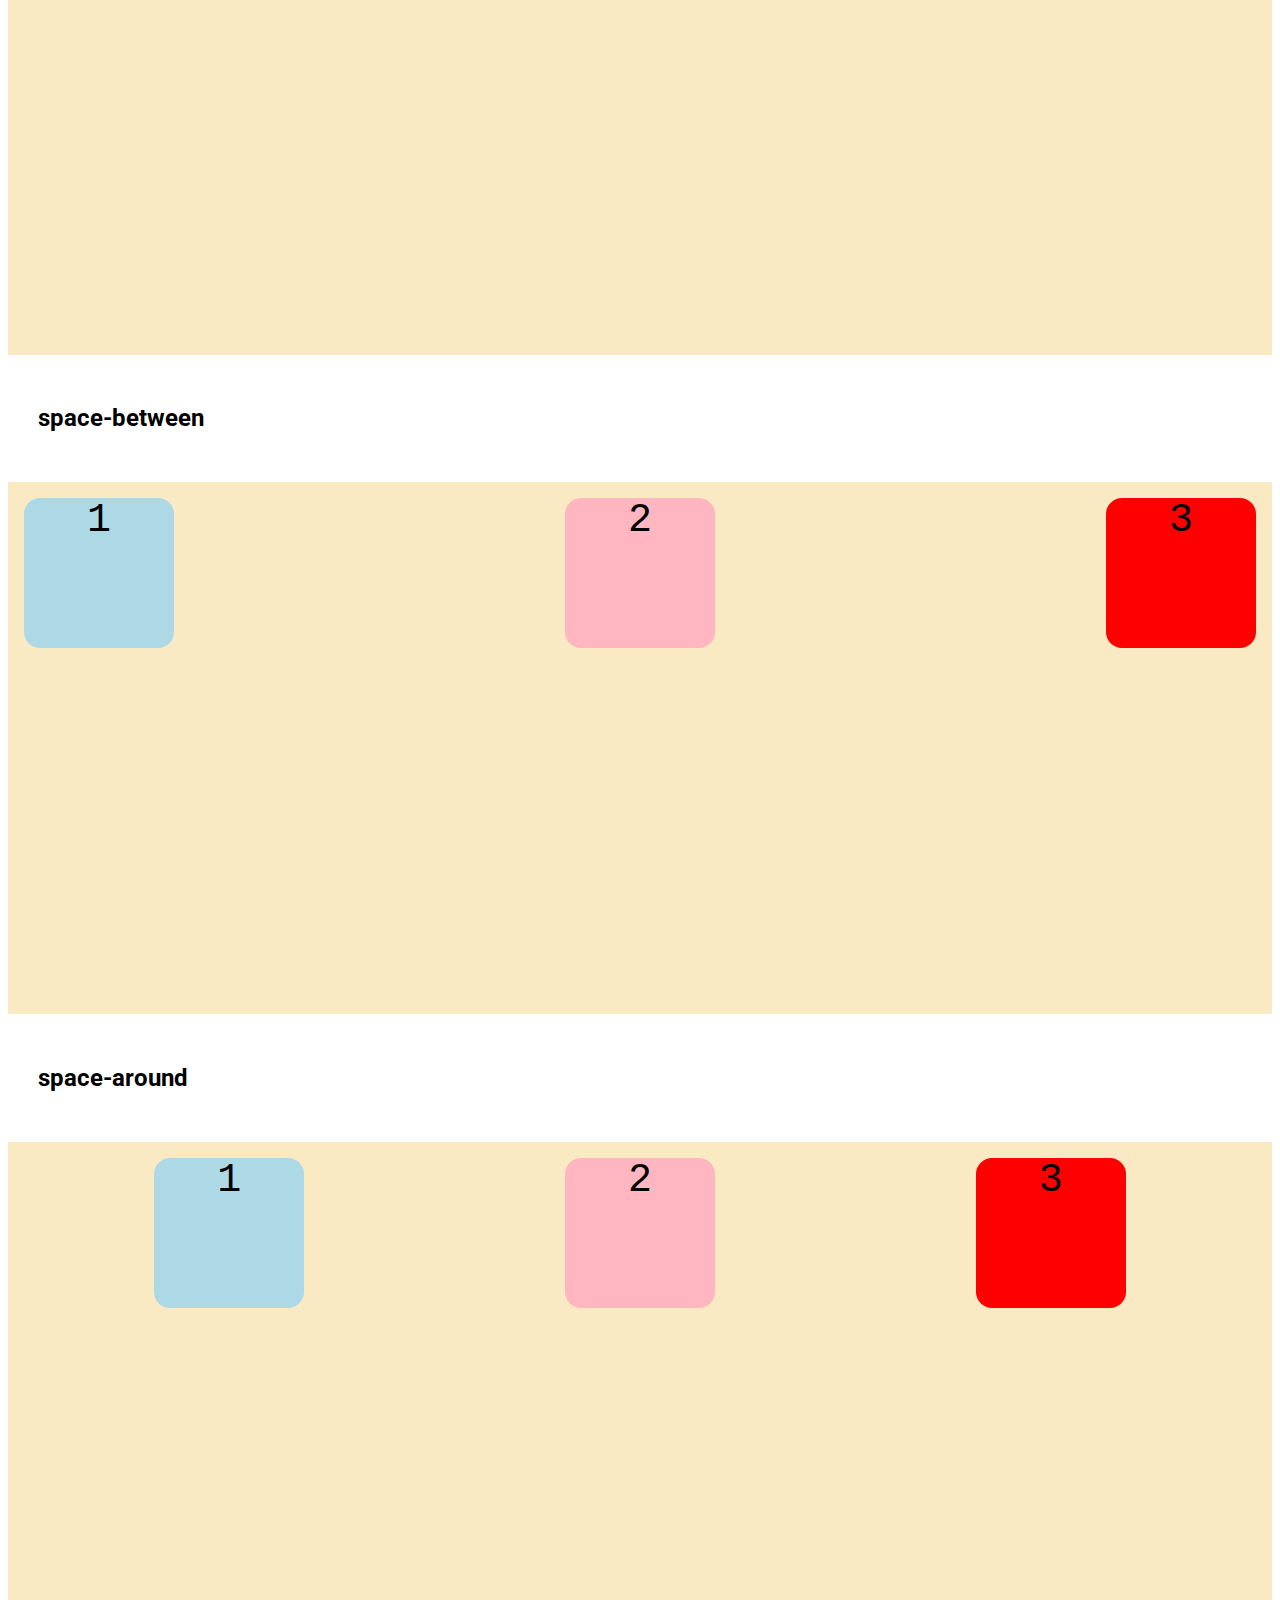
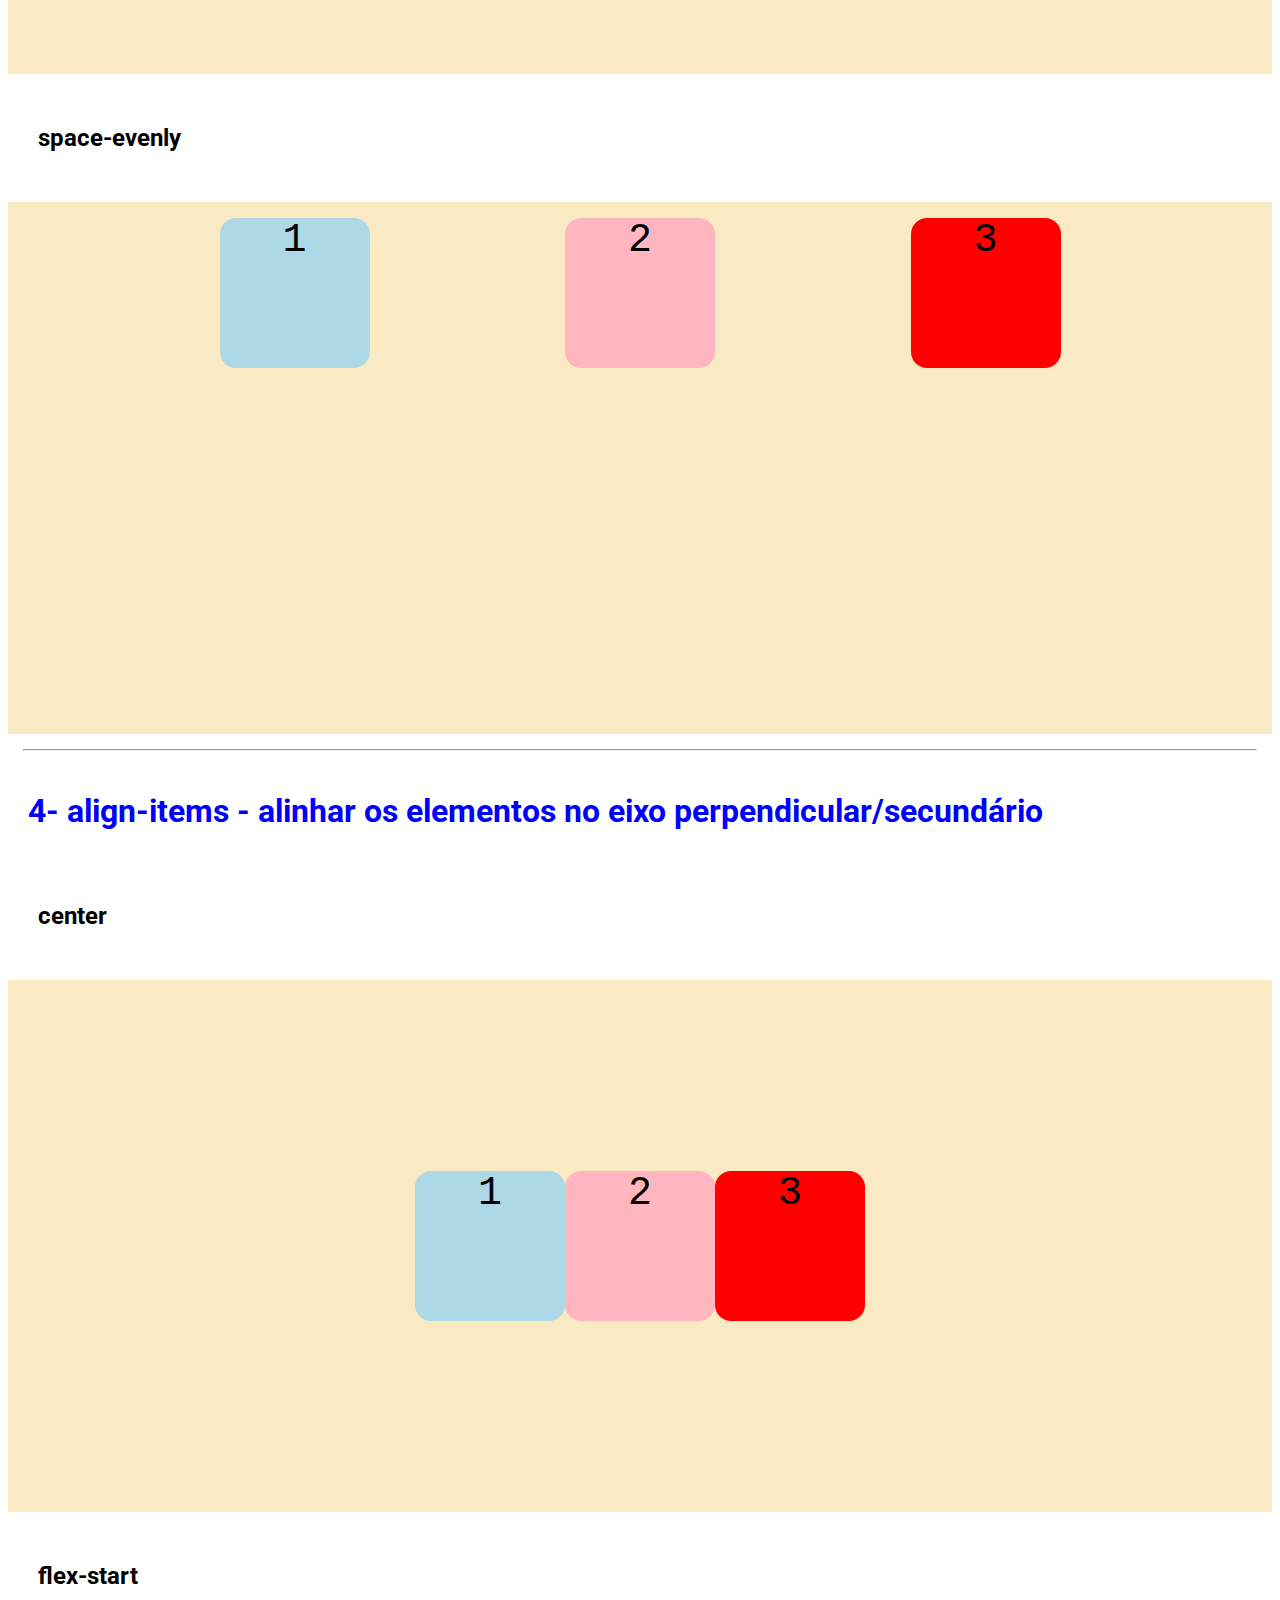
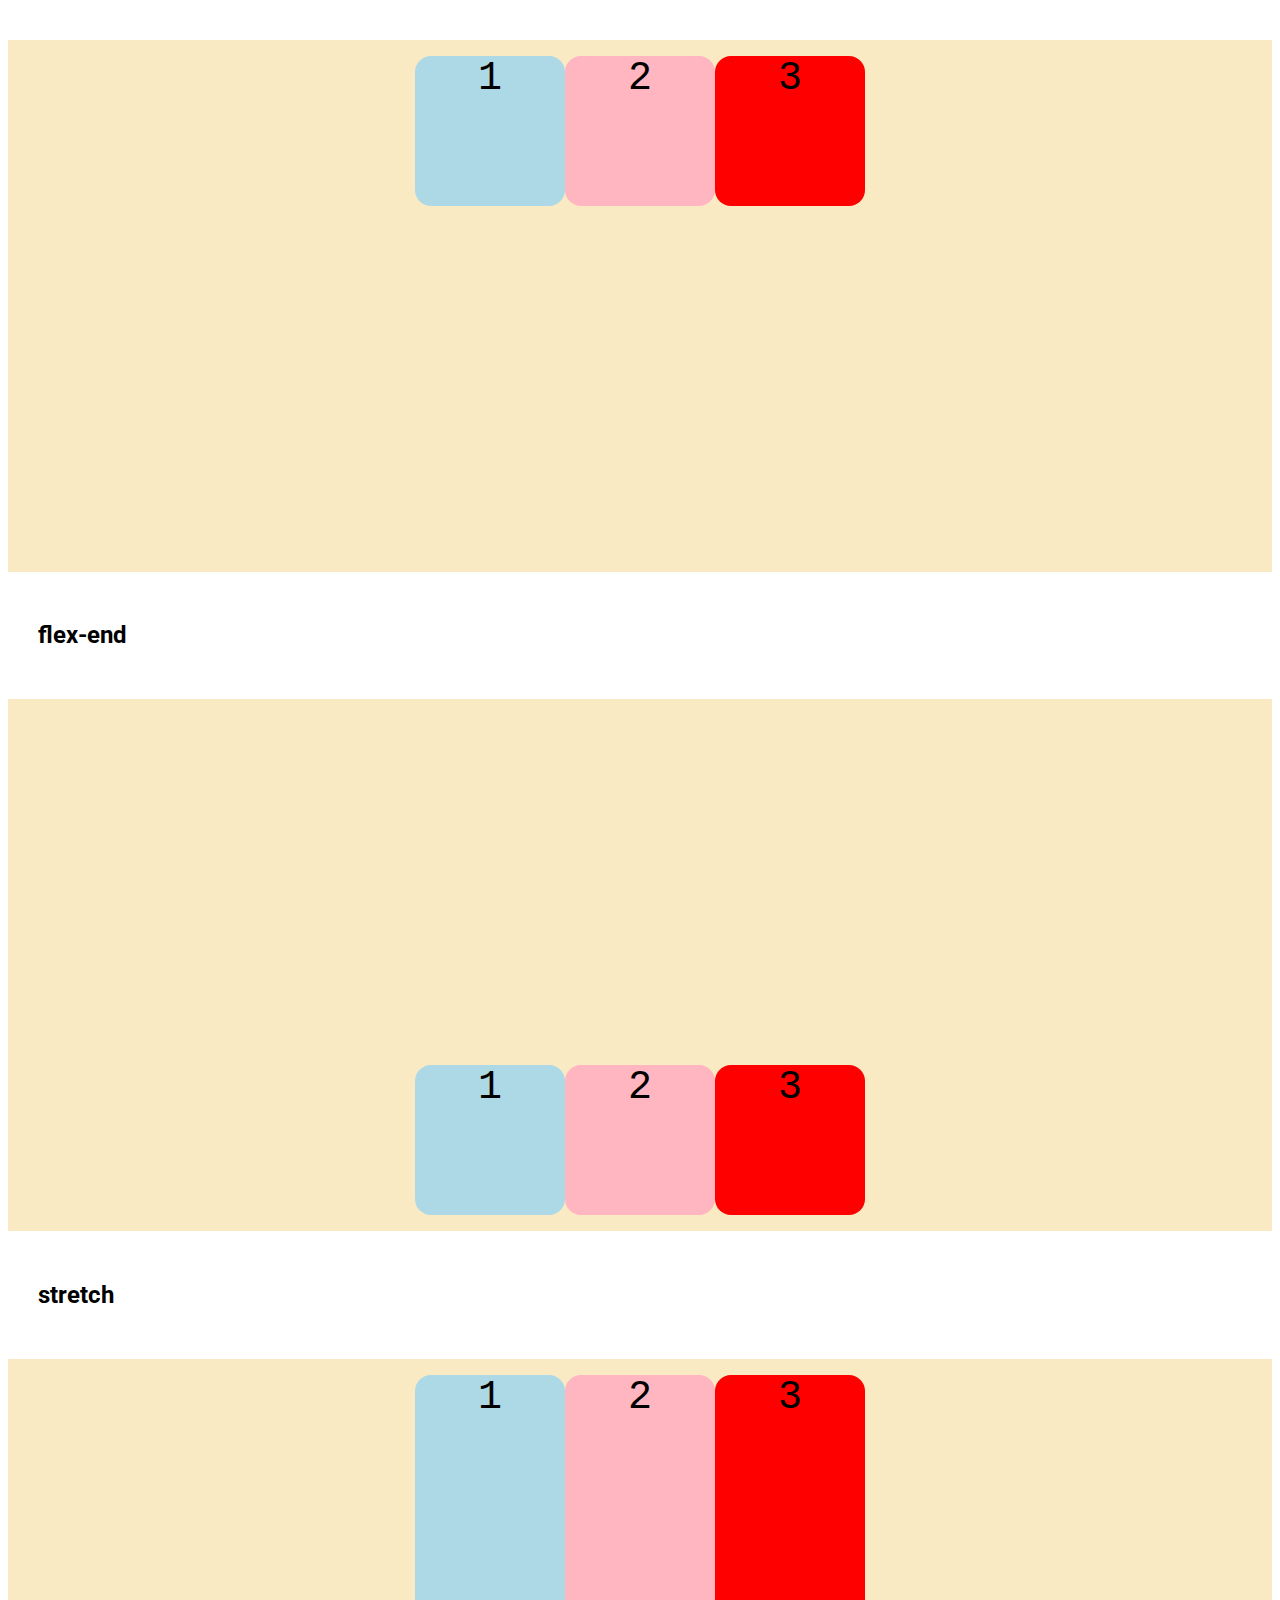
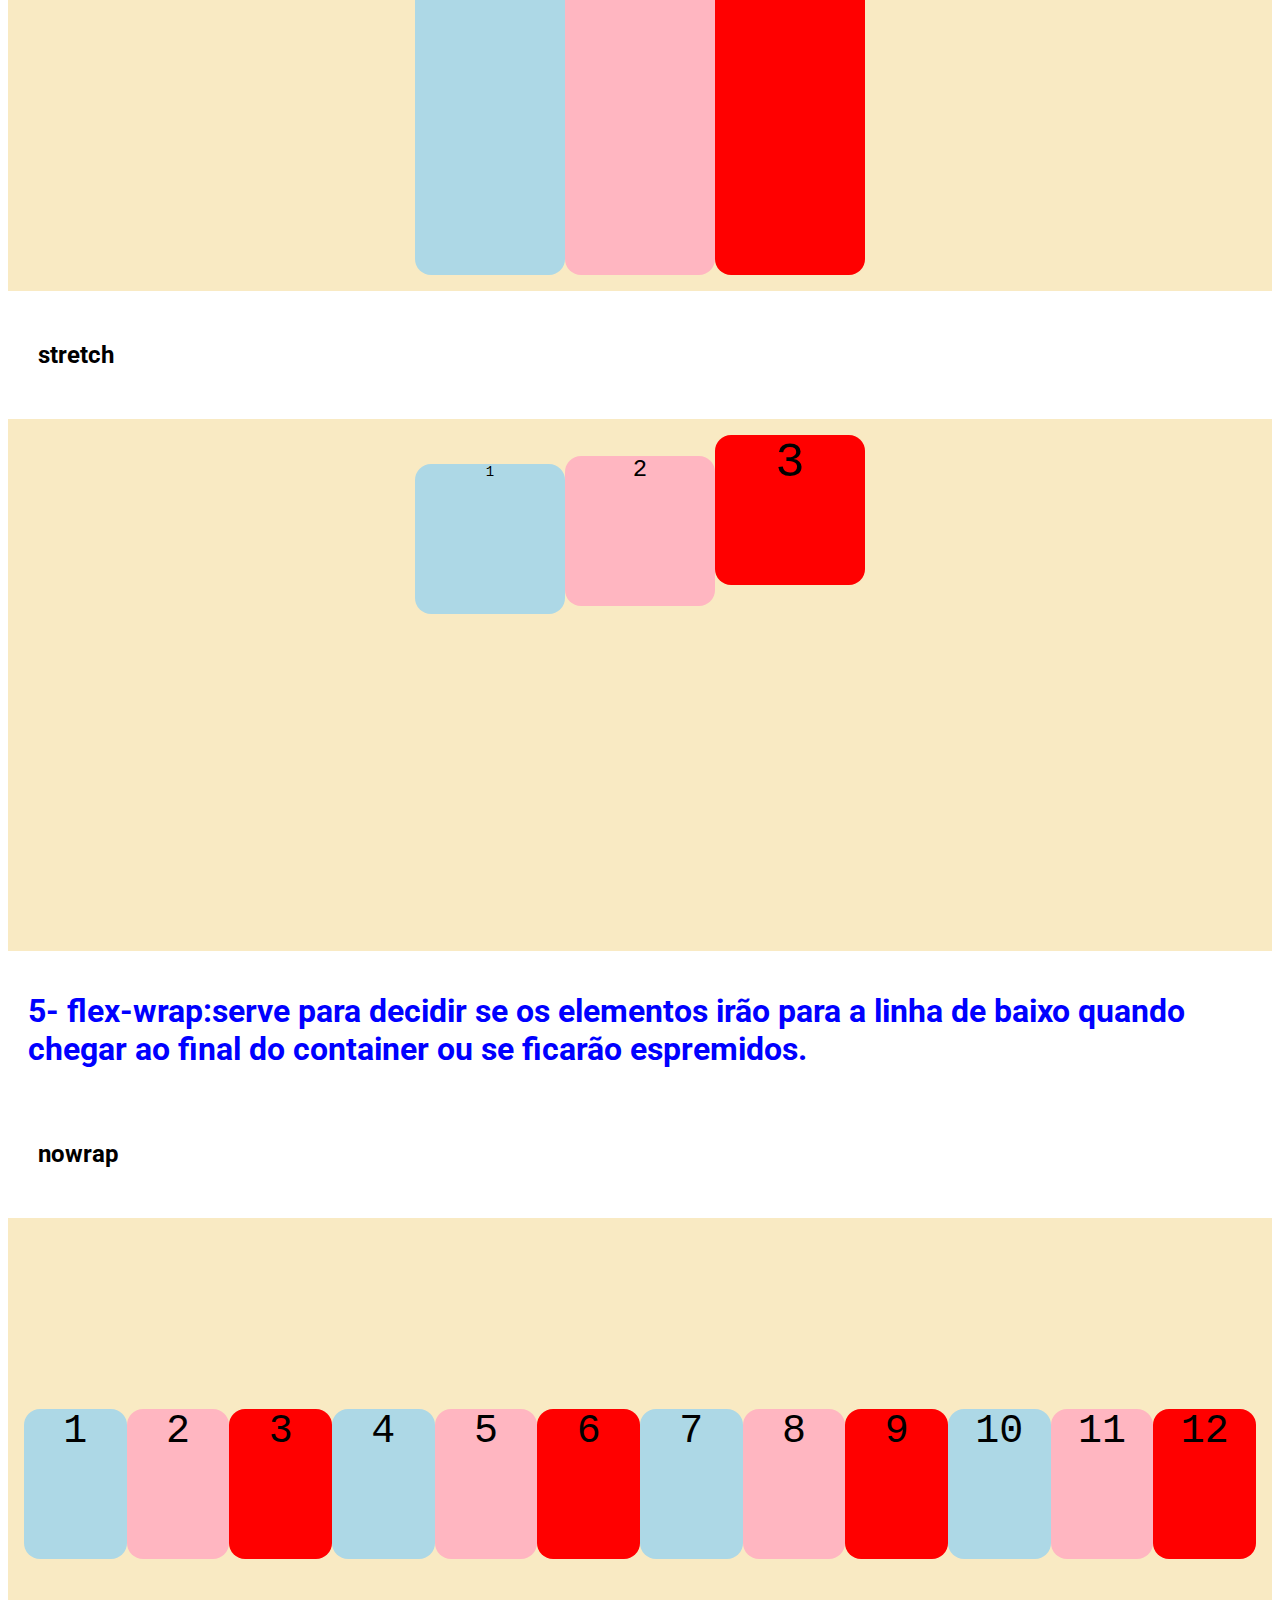
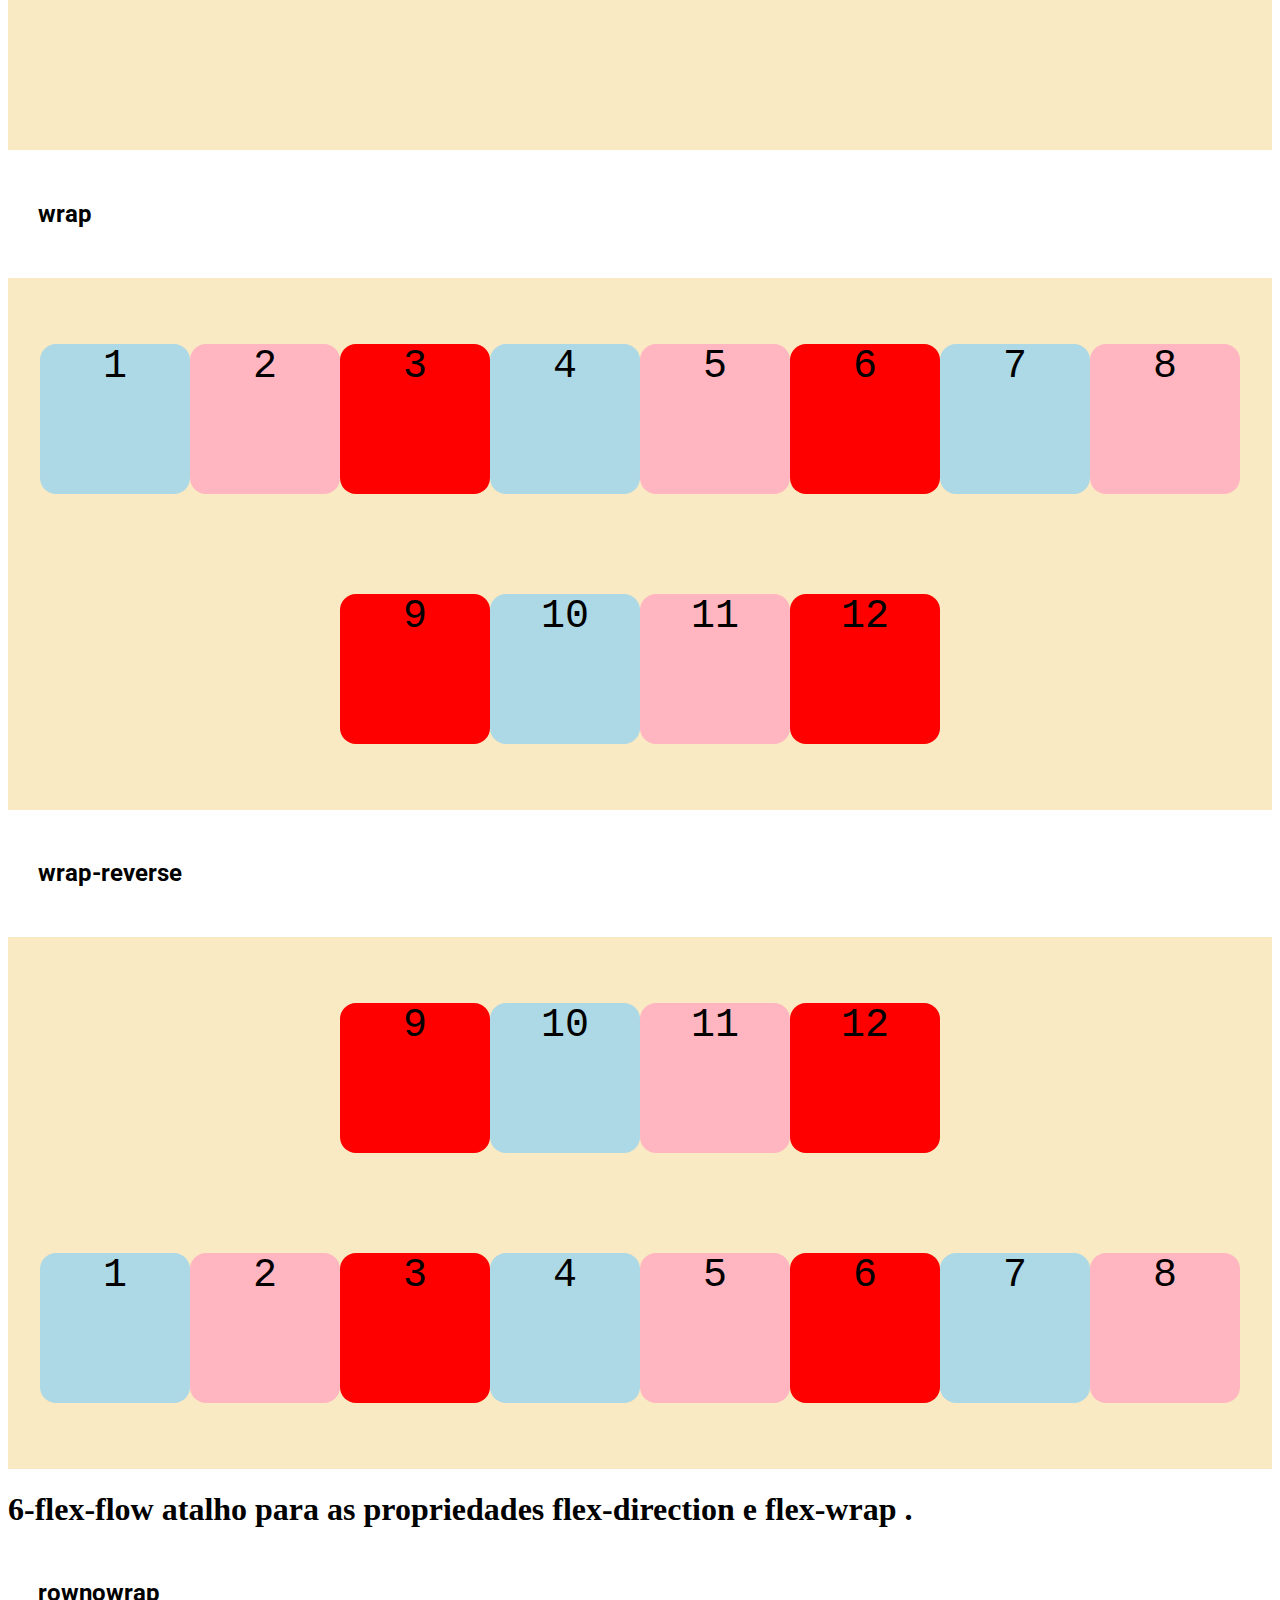
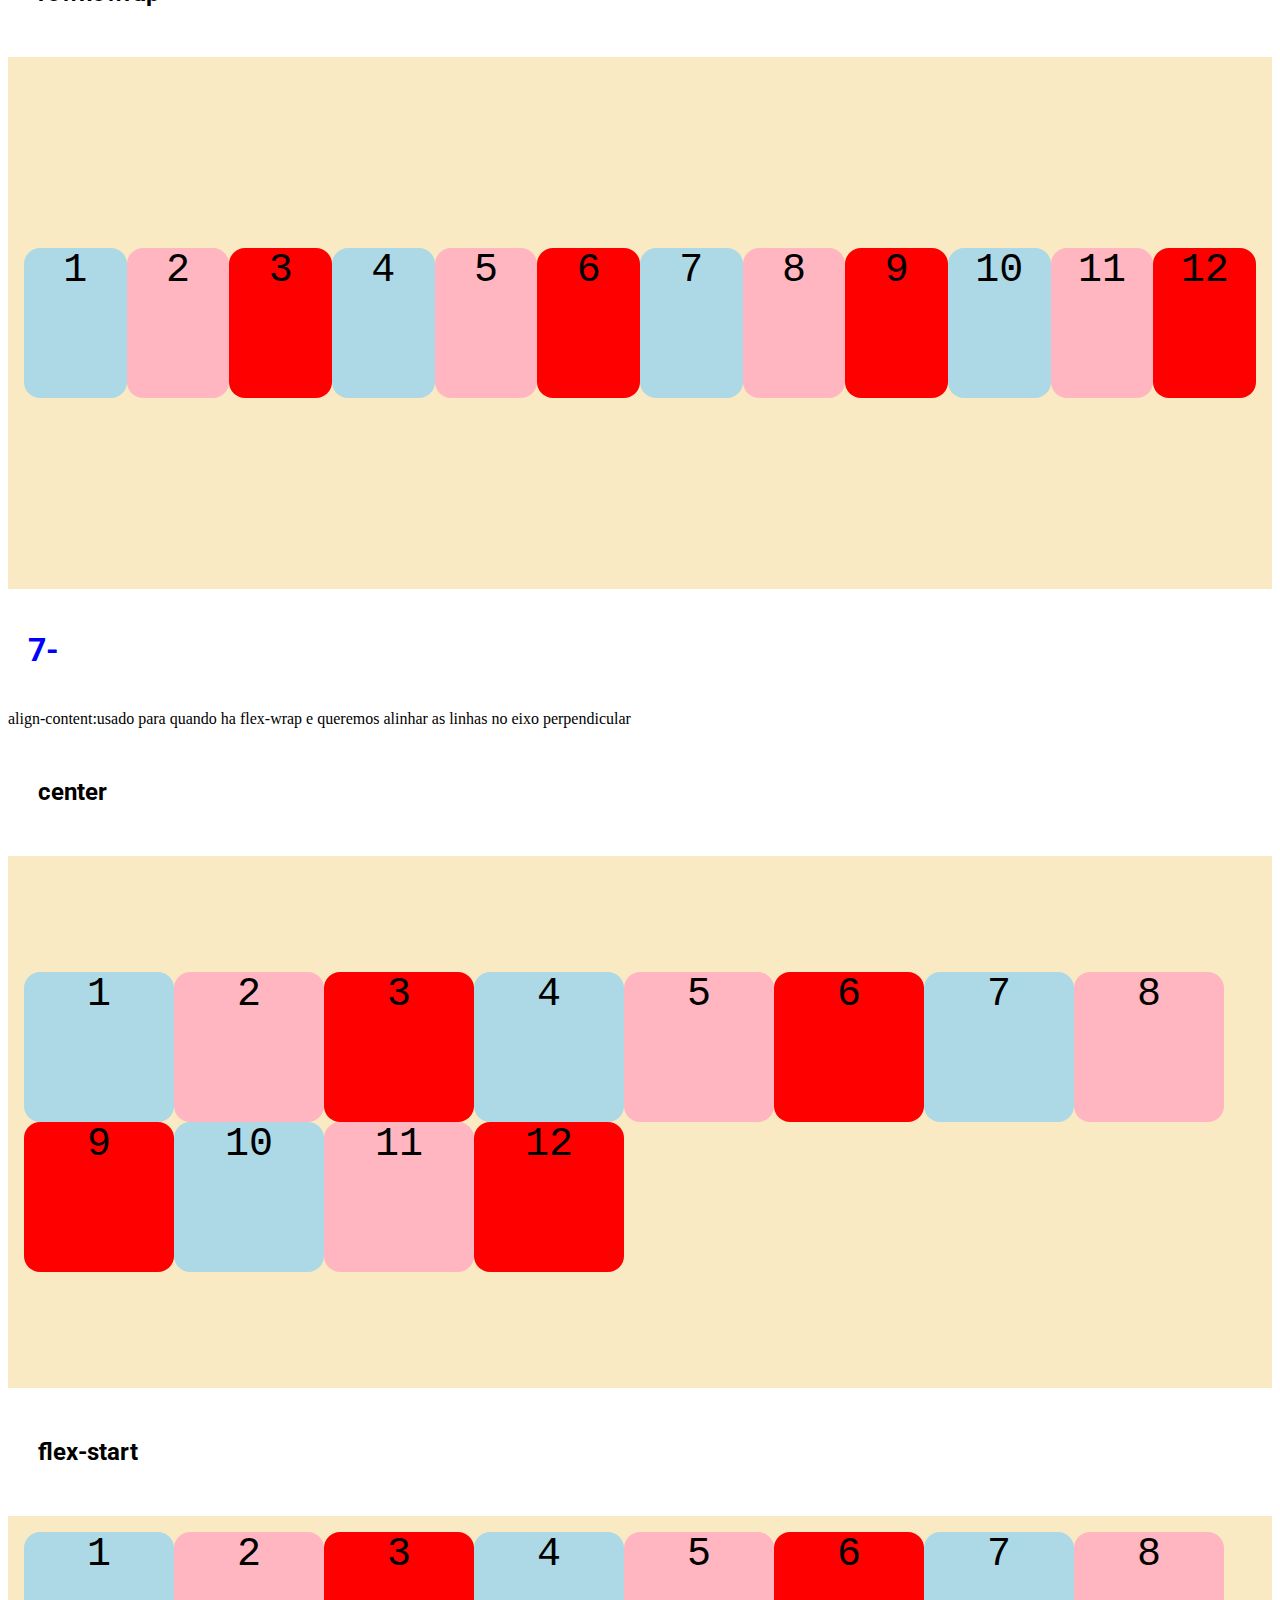
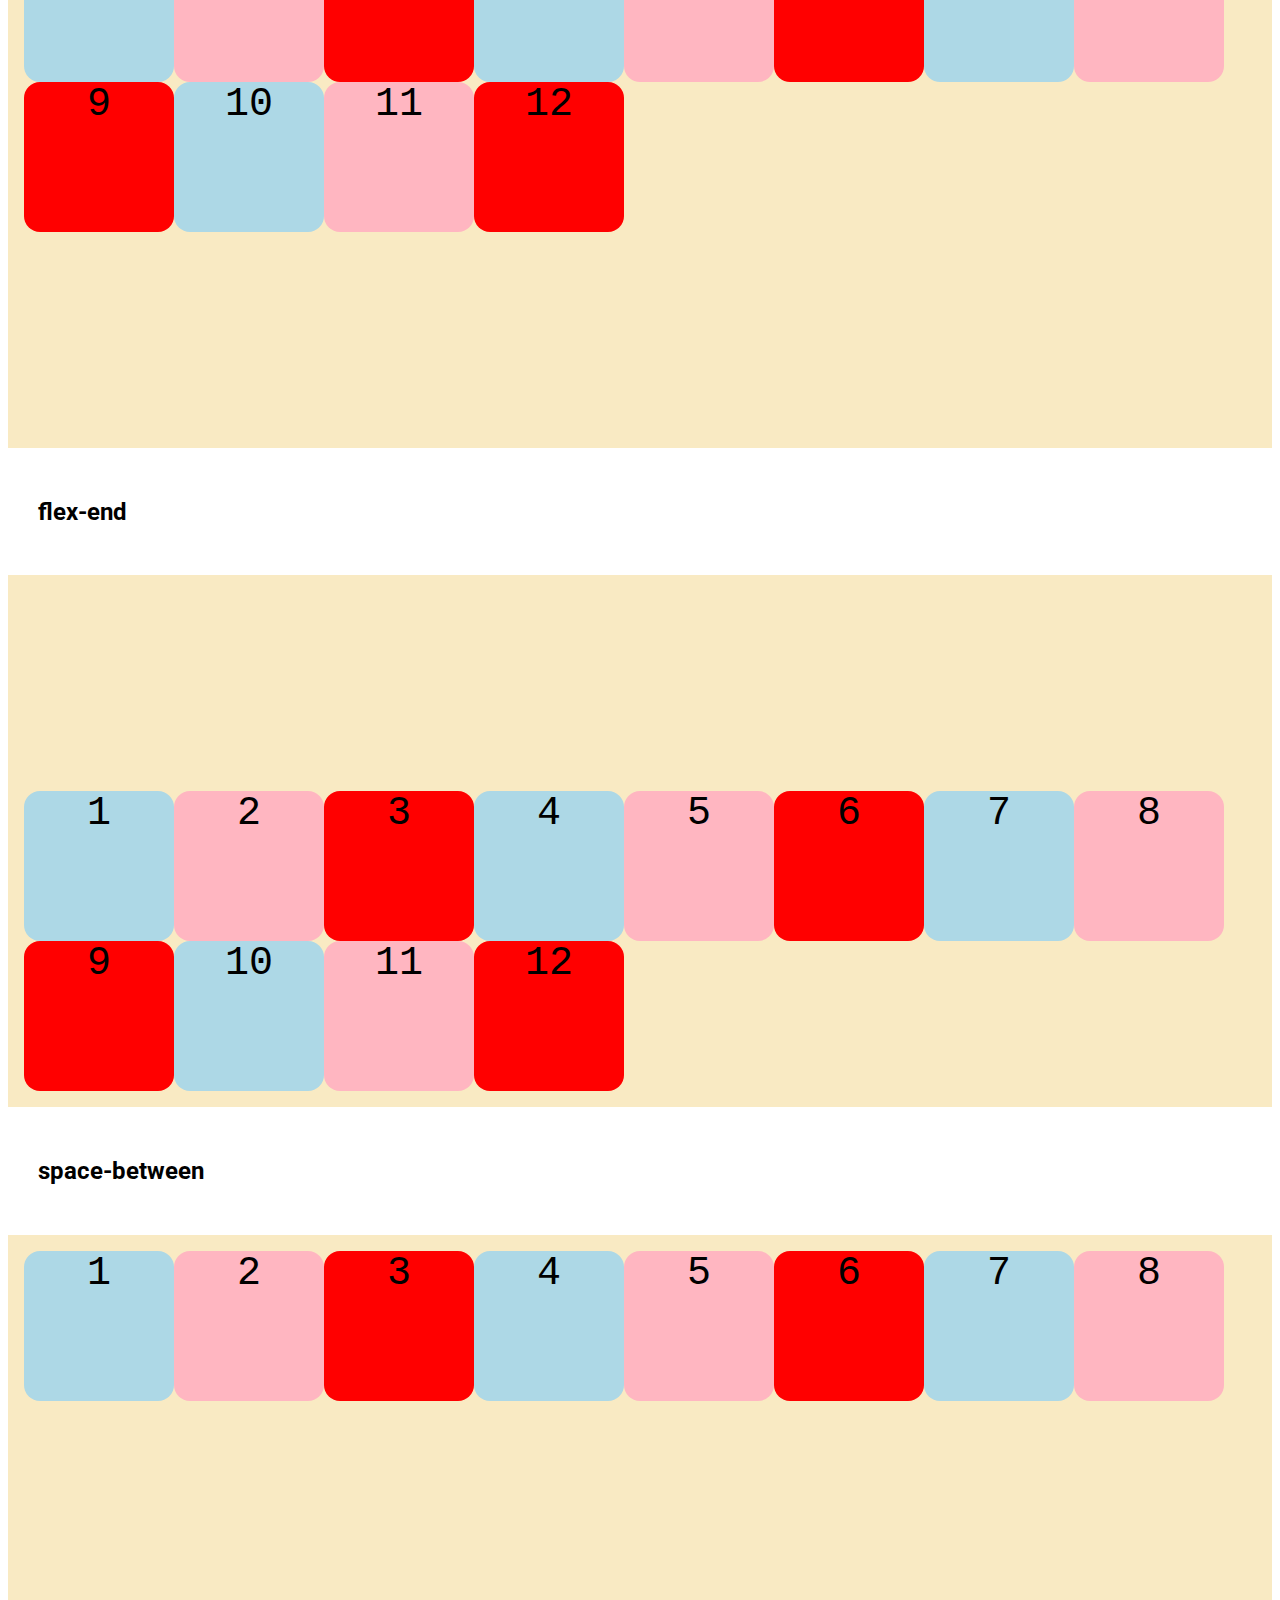
<file: flexbox-main/index.html>
<!DOCTYPE html>
<html lang="pt-br">

<head>
    <meta charset="UTF-8">
    <meta http-equiv="X-UA-Compatible" content="IE=edge">
    <meta name="viewport" content="width=device-width, initial-scale=1.0">
    <title>Atividade Flexbox</title>
    <link rel="stylesheet" href="style.css">
</head>

<body>

    <nav class="menu-navegacao">
        <ul>
          <li class="link-menu-principal"><a href="#display">display</a></li>
          <li class="link-menu-principal"><a href="#flex-direction">flex-direction</a></li>
          <li class="link-menu-principal"><a href="#justify-content">justify-content</a></li>
          <li class="link-menu-principal"><a href="#align-items">align-items</a></li>
          <li class="link-menu-principal"><a href="#flex-wrap">flex-wrap</a></li>
          <li class="link-menu-principal"><a href="#flex-flow">flex-flow</a></li>
          <li class="link-menu-principal"><a href="#align-content">align-content</a></li>
        </ul>
      </nav>
      
    <h1 class="titulo-pagina">Propriedades Flexbox - Parte 1: container</h1>
    <hr>
    <h1 class="nome-da-propriedade" id="display"> 1- display: ativa o flexbox / identifica a tag que será o container do flexbox</h1>
    <hr>
    <h1 class="nome-da-propriedade" id="flex-direction"> 2- flex-direction - define a direção do eixo principal. Exemplos:</h1>
    <h2 class="valor-da-propriedade">row</h2>
    <main class="container-row">

        <div class="bloco-1"> 1 </div>
        <div class="bloco-2"> 2 </div>
        <div class="bloco-3"> 3 </div>

    </main>
    <h2 class="valor-da-propriedade">column</h2>
    <main class="container-column">

        <div class="bloco-1"> 1 </div>
        <div class="bloco-2"> 2 </div>
        <div class="bloco-3"> 3 </div>

    </main>
    <h2 class="valor-da-propriedade">column-reverse</h2>
    <main class="container-column-reverse">

        <div class="bloco-1"> 1 </div>
        <div class="bloco-2"> 2 </div>
        <div class="bloco-3"> 3 </div>

    </main>
    <h2 class="valor-da-propriedade">row-reverse</h2>
    <main class="container-row-reverse">
        <div class="bloco-1"> 1 </div>
        <div class="bloco-2"> 2 </div>
        <div class="bloco-3"> 3 </div>
    </main>
    <hr>
    <h1 class="nome-da-propriedade" id="justify-content">3- justify-content: serve para alinhar os objetos no eixo principal
    </h1>
    <h2 class="valor-da-propriedade">center</h2>
    <main class="container-justify-center">
        <div class="bloco-1"> 1 </div>
        <div class="bloco-2"> 2 </div>
        <div class="bloco-3"> 3 </div>
    </main>

    <h2 class="valor-da-propriedade">flex-start</h2>
    <main class="container-justify-flex-start">
        <div class="bloco-1"> 1 </div>
        <div class="bloco-2"> 2 </div>
        <div class="bloco-3"> 3 </div>
    </main>

    <h2 class="valor-da-propriedade">flex-end</h2>
    <main class="container-justify-flex-end">
        <div class="bloco-1"> 1 </div>
        <div class="bloco-2"> 2 </div>
        <div class="bloco-3"> 3 </div>
    </main>

    <h2 class="valor-da-propriedade">space-between</h2>
    <main class="container-justify-space-between">
        <div class="bloco-1"> 1 </div>
        <div class="bloco-2"> 2 </div>
        <div class="bloco-3"> 3 </div>
    </main>

    <h2 class="valor-da-propriedade">space-around</h2>
    <main class="container-justify-space-around">
        <div class="bloco-1"> 1 </div>
        <div class="bloco-2"> 2 </div>
        <div class="bloco-3"> 3 </div>
    </main>

</body>

<h2 class="valor-da-propriedade">space-evenly</h2>
    <main class="container-justify-space-evenly">
        <div class="bloco-1"> 1 </div>
        <div class="bloco-2"> 2 </div>
        <div class="bloco-3"> 3 </div>
    </main>
    <hr>
    <h1 class="nome-da-propriedade" id="align-items">4- align-items - alinhar os elementos no eixo perpendicular/secundário
    </h1>
    <h2 class="valor-da-propriedade">center</h2>
    <main class="container-alignitems-center">
        <div class="bloco-1"> 1 </div>
        <div class="bloco-2"> 2 </div>
        <div class="bloco-3"> 3 </div>
    </main>

    <h2 class="valor-da-propriedade">flex-start</h2>
    <main class="container-alignitems-flex-start">
        <div class="bloco-1"> 1 </div>
        <div class="bloco-2"> 2 </div>
        <div class="bloco-3"> 3 </div>
    </main>

    <h2 class="valor-da-propriedade">flex-end</h2>
    <main class="container-alignitems-flex-end">
        <div class="bloco-1"> 1 </div>
        <div class="bloco-2"> 2 </div>
        <div class="bloco-3"> 3 </div>
    </main>

    <h2 class="valor-da-propriedade">stretch</h2>
    <main class="container-alignitems-stretch">
        <div class="bloco-1-sem-altura"> 1 </div>
        <div class="bloco-2-sem-altura"> 2 </div>
        <div class="bloco-3-sem-altura"> 3 </div>
    </main>
    

    <h2 class="valor-da-propriedade">stretch</h2>
    <main class="container-alignitems-baseline">
        <div class="bloco-1-baseline"> 1 </div>
        <div class="bloco-2-baseline"> 2 </div>
        <div class="bloco-3-baseline"> 3 </div>
    </main>
    
    <h1 class="nome-da-propriedade" id="flex-wrap">5- flex-wrap:serve para decidir se os elementos irão para a linha de baixo quando chegar ao final do container ou se ficarão espremidos.</h1>
    </h1>
    <h2 class="valor-da-propriedade">nowrap</h2>
    <main class="container-flexnowrap">
        <div class="bloco-1"> 1 </div>
        <div class="bloco-2"> 2 </div>
        <div class="bloco-3"> 3 </div>
        <div class="bloco-1"> 4 </div>
        <div class="bloco-2"> 5 </div>
        <div class="bloco-3"> 6 </div>
        <div class="bloco-1"> 7 </div>
        <div class="bloco-2"> 8 </div>
        <div class="bloco-3"> 9 </div>
        <div class="bloco-1"> 10 </div>
        <div class="bloco-2"> 11 </div>
        <div class="bloco-3"> 12 </div>
        </main>

        <h2 class="valor-da-propriedade">wrap</h2>
    <main class="container-flexwrap">
        <div class="bloco-1"> 1 </div>
        <div class="bloco-2"> 2 </div>
        <div class="bloco-3"> 3 </div>
        <div class="bloco-1"> 4 </div>
        <div class="bloco-2"> 5 </div>
        <div class="bloco-3"> 6 </div>
        <div class="bloco-1"> 7 </div>
        <div class="bloco-2"> 8 </div>
        <div class="bloco-3"> 9 </div>
        <div class="bloco-1"> 10 </div>
        <div class="bloco-2"> 11 </div>
        <div class="bloco-3"> 12 </div>
    </main>
    
    <h2 class="valor-da-propriedade">wrap-reverse</h2>
    <main class="container-flexwrap-reverse">
        <div class="bloco-1"> 1 </div>
        <div class="bloco-2"> 2 </div>
        <div class="bloco-3"> 3 </div>
        <div class="bloco-1"> 4 </div>
        <div class="bloco-2"> 5 </div>
        <div class="bloco-3"> 6 </div>
        <div class="bloco-1"> 7 </div>
        <div class="bloco-2"> 8 </div>
        <div class="bloco-3"> 9 </div>
        <div class="bloco-1"> 10 </div>
        <div class="bloco-2"> 11 </div>
        <div class="bloco-3"> 12 </div>
    </main>

    <h1 class="nome-da-propriedade-shorthand" id="flex-flow">6-flex-flow atalho para as propriedades flex-direction e flex-wrap .</h1>
    <!-- esse é só um exemplo de uma das possibilidades combinnações do flex-direction com flex-wrap-->
</h1>
<h2 class="valor-da-propriedade">rownowrap</h2>
<main class="container-flexflow-row-nowrap">
    <div class="bloco-1"> 1 </div>
    <div class="bloco-2"> 2 </div>
    <div class="bloco-3"> 3 </div>
    <div class="bloco-1"> 4 </div>
    <div class="bloco-2"> 5 </div>
    <div class="bloco-3"> 6 </div>
    <div class="bloco-1"> 7 </div>
    <div class="bloco-2"> 8 </div>
    <div class="bloco-3"> 9 </div>
    <div class="bloco-1"> 10 </div>
    <div class="bloco-2"> 11 </div>
    <div class="bloco-3"> 12 </div>
    </main>

    <h1 class="nome-da-propriedade" id="align-content">7-</h1>align-content:usado para quando ha flex-wrap e queremos alinhar as linhas no eixo perpendicular</h1>
    
</h1>
<h2 class="valor-da-propriedade">center</h2>
<main class="container-align-content-center">
    <div class="bloco-1"> 1 </div>
    <div class="bloco-2"> 2 </div>
    <div class="bloco-3"> 3 </div>
    <div class="bloco-1"> 4 </div>
    <div class="bloco-2"> 5 </div>
    <div class="bloco-3"> 6 </div>
    <div class="bloco-1"> 7 </div>
    <div class="bloco-2"> 8 </div>
    <div class="bloco-3"> 9 </div>
    <div class="bloco-1"> 10 </div>
    <div class="bloco-2"> 11 </div>
    <div class="bloco-3"> 12 </div>
    </main>

    <h2 class="valor-da-propriedade">flex-start</h2>
<main class="container-align-content-flex-start">
    <div class="bloco-1"> 1 </div>
    <div class="bloco-2"> 2 </div>
    <div class="bloco-3"> 3 </div>
    <div class="bloco-1"> 4 </div>
    <div class="bloco-2"> 5 </div>
    <div class="bloco-3"> 6 </div>
    <div class="bloco-1"> 7 </div>
    <div class="bloco-2"> 8 </div>
    <div class="bloco-3"> 9 </div>
    <div class="bloco-1"> 10 </div>
    <div class="bloco-2"> 11 </div>
    <div class="bloco-3"> 12 </div>
    </main>

    <h2 class="valor-da-propriedade">flex-end</h2>
<main class="container-align-content-flex-end">
    <div class="bloco-1"> 1 </div>
    <div class="bloco-2"> 2 </div>
    <div class="bloco-3"> 3 </div>
    <div class="bloco-1"> 4 </div>
    <div class="bloco-2"> 5 </div>
    <div class="bloco-3"> 6 </div>
    <div class="bloco-1"> 7 </div>
    <div class="bloco-2"> 8 </div>
    <div class="bloco-3"> 9 </div>
    <div class="bloco-1"> 10 </div>
    <div class="bloco-2"> 11 </div>
    <div class="bloco-3"> 12 </div>
    </main>

    <h2 class="valor-da-propriedade">space-between</h2>
<main class="container-align-content-space-between">
    <div class="bloco-1"> 1 </div>
    <div class="bloco-2"> 2 </div>
    <div class="bloco-3"> 3 </div>
    <div class="bloco-1"> 4 </div>
    <div class="bloco-2"> 5 </div>
    <div class="bloco-3"> 6 </div>
    <div class="bloco-1"> 7 </div>
    <div class="bloco-2"> 8 </div>
    <div class="bloco-3"> 9 </div>
    <div class="bloco-1"> 10 </div>
    <div class="bloco-2"> 11 </div>
    <div class="bloco-3"> 12 </div>
    </main>

    <h2 class="valor-da-propriedade">space-around</h2>
    <main class="container-align-content-space-around">
        <div class="bloco-1"> 1 </div>
        <div class="bloco-2"> 2 </div>
        <div class="bloco-3"> 3 </div>
        <div class="bloco-1"> 4 </div>
        <div class="bloco-2"> 5 </div>
        <div class="bloco-3"> 6 </div>
        <div class="bloco-1"> 7 </div>
        <div class="bloco-2"> 8 </div>
        <div class="bloco-3"> 9 </div>
        <div class="bloco-1"> 10 </div>
        <div class="bloco-2"> 11 </div>
        <div class="bloco-3"> 12 </div>
        </main>

        <h2 class="valor-da-propriedade">space-evenly</h2>
    <main class="container-align-content-space-evenly">
        <div class="bloco-1"> 1 </div>
        <div class="bloco-2"> 2 </div>
        <div class="bloco-3"> 3 </div>
        <div class="bloco-1"> 4 </div>
        <div class="bloco-2"> 5 </div>
        <div class="bloco-3"> 6 </div>
        <div class="bloco-1"> 7 </div>
        <div class="bloco-2"> 8 </div>
        <div class="bloco-3"> 9 </div>
        <div class="bloco-1"> 10 </div>
        <div class="bloco-2"> 11 </div>
        <div class="bloco-3"> 12 </div>
        </main>
</html>
</file>
<file: style.css>
@import url('https://fonts.googleapis.com/css2?family=Roboto:ital,wght@0,400;0,500;1,900&display=swap');



.titulo-pagina {
    font-style: italic;
    font-size: 3em;
    font-weight: 900;
    font-family: 'Roboto', sans-serif;
    color: darkblue;
    margin: 10px;
}

.menu-navegacao {
    width: 80%;
    margin: auto;
    text-align: center;
  }
  
  .menu-navegacao ul {
    display: flex;
    justify-content: space-evenly;
    list-style: none;
  }
  
  .menu-navegacao li {
    padding: 20px;
    font-family: 'Roboto', sans-serif;
    font-weight: 400;
    font-size: 1.3em;   
    
  }
  
  a {
      text-decoration: none;
  }
  
  .menu-navegacao a:hover{
      background-color: cyan
  }
  
hr {
    margin: 15px;
}

.nome-da-propriedade {
    font-size: 2em;
    font-weight: 500px;
    font-family: 'Roboto', sans-serif;
    color: blue;
    padding: 20px;
}

.valor-da-propriedade {
    font-size: 1,5em;
    font-weight: 400px;
    font-family: 'Roboto', sans-serif;
    color: black;
    padding: 30px;
}

.bloco-1 {
    background-color: lightblue;
    height: 150px;
    width: 150px;
    text-align: center;
    font-size: 40px;
    font-family: 'Courier New', Courier, monospace;
    border-radius: 16px;
}

.bloco-2 {
    background-color: lightpink;
    height: 150px;
    width: 150px;
    text-align: center;
    font-size: 40px;
    font-family: 'Courier New', Courier, monospace;
    border-radius: 16px;
}

.bloco-3 {
    background-color: red;
    height: 150px;
    width: 150px;
    text-align: center;
    font-size: 40px;
    font-family: 'Courier New', Courier, monospace;
    border-radius: 16px;
}

.bloco-1-baseline {
    background-color: lightblue;
    height: 150px;
    width: 150px;
    text-align: center;
    font-size: 14px;
    font-family: 'Courier New', Courier, monospace;
    border-radius: 16px;
}

.bloco-2-baseline {
    background-color: lightpink;
    height: 150px;
    width: 150px;
    text-align: center;
    font-size: 24px;
    font-family: 'Courier New', Courier, monospace;
    border-radius: 16px;
}

.bloco-3-baseline {
    background-color: red;
    height: 150px;
    width: 150px;
    text-align: center;
    font-size: 49px;
    font-family: 'Courier New', Courier, monospace;
    border-radius: 16px;
}

.bloco-1-sem-altura {
    background-color: lightblue;

    width: 150px;
    text-align: center;
    font-size: 40px;
    font-family: 'Courier New', Courier, monospace;
    border-radius: 16px;
}

.bloco-2-sem-altura {
    background-color: lightpink;

    width: 150px;
    text-align: center;
    font-size: 40px;
    font-family: 'Courier New', Courier, monospace;
    border-radius: 16px;
}

.bloco-3-sem-altura {
    background-color: red;

    width: 150px;
    text-align: center;
    font-size: 40px;
    font-family: 'Courier New', Courier, monospace;
    border-radius: 16px;
}

.container {
    display: flex;
    flex-direction: row;
    /* indiferente */
    background-color: #f9eac3;
    padding: 16px;
    height: 500px;
}

.container-row {
    display: flex;
    flex-direction: row;
    /* indiferente */
    background-color: #f9eac3;
    padding: 16px;
    height: 500px;
}

.container-column {
    display: flex;
    flex-direction: column;
    /* indiferente */
    background-color: #f9eac3;
    padding: 16px;
    height: 500px;
}

.container-column-reverse {
    display: flex;
    flex-direction: column-reverse;
    /* indiferente */
    background-color: #f9eac3;
    padding: 16px;
    height: 500px;
}

.container-row-reverse {
    display: flex;
    flex-direction: row-reverse;
    /* indiferente */
    background-color: #f9eac3;
    padding: 16px;
    height: 500px;
}

.container-justify-center {
    display: flex;
    flex-direction: row;
    justify-content: center;
    /* indiferente */
    background-color: #f9eac3;
    padding: 16px;
    height: 500px;
}

.container-justify-flex-start {
    display: flex;
    flex-direction: row;
    justify-content: flex-start;
    /* indiferente */
    background-color: #f9eac3;
    padding: 16px;
    height: 500px;
}

.container-justify-flex-end {
    display: flex;
    flex-direction: row;
    justify-content: flex-end;
    /* indiferente */
    background-color: #f9eac3;
    padding: 16px;
    height: 500px;
}

.container-justify-space-between {
    display: flex;
    flex-direction: row;
    justify-content: space-between;
    /* indiferente */
    background-color: #f9eac3;
    padding: 16px;
    height: 500px;
}

.container-justify-space-evenly {
    display: flex;
    flex-direction: row;
    justify-content: space-evenly;
    /* indiferente */
    background-color: #f9eac3;
    padding: 16px;
    height: 500px;
}

.container-justify-space-around {
    display: flex;
    flex-direction: row;
    justify-content: space-around;
    /* indiferente */
    background-color: #f9eac3;
    padding: 16px;
    height: 500px;
}

.container-alignitems-center {
    display: flex;
    flex-direction: row;
    justify-content: center;
    align-items: center;
    /* indiferente */
    background-color: #f9eac3;
    padding: 16px;
    height: 500px;
}

.container-alignitems-flex-start {
    display: flex;
    flex-direction: row;
    justify-content: center;
    align-items: flex-start;
    /* indiferente */
    background-color: #f9eac3;
    padding: 16px;
    height: 500px;

}

.container-alignitems-flex-end {
    display: flex;
    flex-direction: row;
    justify-content: center;
    align-items: flex-end;
    /* indiferente */
    background-color: #f9eac3;
    padding: 16px;
    height: 500px;

}

.container-alignitems-stretch {
    display: flex;
    flex-direction: row;
    justify-content: center;
    align-items: stretch;
    /* indiferente */
    background-color: #f9eac3;
    padding: 16px;
    height: 500px;
}

.container-alignitems-baseline {
    display: flex;
    flex-direction: row;
    justify-content: center;
    align-items: baseline;
    /* indiferente */
    background-color: #f9eac3;
    padding: 16px;
    height: 500px;
}

.container-flexnowrap {
    display: flex;
    flex-direction: row;
    justify-content: center;
    align-items: center;
    flex-wrap: nowrap;
    /* indiferente */
    background-color: #f9eac3;
    padding: 16px;
    height: 500px;

    
}

.container-flexwrap {
    display: flex;
    flex-direction: row;
    justify-content: center;
    align-items: center;
    flex-wrap: wrap;
    /* indiferente */
    background-color: #f9eac3;
    padding: 16px;
    height: 500px;
}

.container-flexwrap-reverse {
    display: flex;
    flex-direction: row;
    justify-content: center;
    align-items: center;
    flex-wrap: wrap-reverse;
    /* indiferente */
    background-color: #f9eac3;
    padding: 16px;
    height: 500px;
}

.container-flexflow-row-nowrap {
    display: flex;
    /*flex-direction: row;*/
    justify-content: center;
    align-items: center;
    /*flex-wrap: wrap-reverse;*/
    flex-flow: row nowrap;
    /* indiferente */
    background-color: #f9eac3;
    padding: 16px;
    height: 500px;
}

.container-align-content-center {
    display: flex;
    flex-wrap: wrap;  
    align-content: center;  
    background-color: #f9eac3;
    padding: 16px;
    height: 500px;
}

.container-align-content-flex-start {
    display: flex;
    flex-wrap: wrap;  
    align-content: flex-start;  
    background-color: #f9eac3;
    padding: 16px;
    height: 500px;
}

.container-align-content-flex-end {
    display: flex;
    flex-wrap: wrap;  
    align-content: flex-end;  
    background-color: #f9eac3;
    padding: 16px;
    height: 500px;
}

.container-align-content-space-between {
    display: flex;
    flex-wrap: wrap;  
    align-content: space-between;  
    background-color: #f9eac3;
    padding: 16px;
    height: 500px;
}

.container-align-content-space-around {
    display: flex;
    flex-wrap: wrap;  
    align-content: space-around;  
    background-color: #f9eac3;
    padding: 16px;
    height: 500px;
}

.container-align-content-space-evenly {
    display: flex;
    flex-wrap: wrap;  
    align-content: space-evenly;  
    background-color: #f9eac3;
    padding: 16px;
    height: 500px;
}
</file>
<file: flexbox-main/style.css>
@import url('https://fonts.googleapis.com/css2?family=Roboto:ital,wght@0,400;0,500;1,900&display=swap');

.menu-navegacao {
    width: 80%;
    margin: auto;
    text-align: center;
  }
  
  .menu-navegacao ul {
    display: flex;
    justify-content: space-evenly;
    list-style: none;
  }
  
  .menu-navegacao li {
    padding: 20px;
    font-family: 'Roboto', sans-serif;
    font-weight: 400;
    font-size: 1.3em;   
    
  }
  
  a {
      text-decoration: none;
  }
  
  .menu-navegacao a:hover{
      background-color: cyan
  }
  
hr {
    margin: 15px;
}

.titulo-pagina {
    font-style: italic;
    font-size: 3em;
    font-weight: 900;
    font-family: 'Roboto', sans-serif;
    color: darkblue;
    margin: 10px;
}

.nome-da-propriedade {
    font-size: 2em;
    font-weight: 500px;
    font-family: 'Roboto', sans-serif;
    color: blue;
    padding: 20px;
}

.valor-da-propriedade {
    font-size: 1,5em;
    font-weight: 400px;
    font-family: 'Roboto', sans-serif;
    color: black;
    padding: 30px;
}

.bloco-1 {
    background-color: lightblue;
    height: 150px;
    width: 150px;
    text-align: center;
    font-size: 40px;
    font-family: 'Courier New', Courier, monospace;
    border-radius: 16px;
}

.bloco-2 {
    background-color: lightpink;
    height: 150px;
    width: 150px;
    text-align: center;
    font-size: 40px;
    font-family: 'Courier New', Courier, monospace;
    border-radius: 16px;
}

.bloco-3 {
    background-color: red;
    height: 150px;
    width: 150px;
    text-align: center;
    font-size: 40px;
    font-family: 'Courier New', Courier, monospace;
    border-radius: 16px;
}

.bloco-1-baseline {
    background-color: lightblue;
    height: 150px;
    width: 150px;
    text-align: center;
    font-size: 14px;
    font-family: 'Courier New', Courier, monospace;
    border-radius: 16px;
}

.bloco-2-baseline {
    background-color: lightpink;
    height: 150px;
    width: 150px;
    text-align: center;
    font-size: 24px;
    font-family: 'Courier New', Courier, monospace;
    border-radius: 16px;
}

.bloco-3-baseline {
    background-color: red;
    height: 150px;
    width: 150px;
    text-align: center;
    font-size: 49px;
    font-family: 'Courier New', Courier, monospace;
    border-radius: 16px;
}

.bloco-1-sem-altura {
    background-color: lightblue;

    width: 150px;
    text-align: center;
    font-size: 40px;
    font-family: 'Courier New', Courier, monospace;
    border-radius: 16px;
}

.bloco-2-sem-altura {
    background-color: lightpink;

    width: 150px;
    text-align: center;
    font-size: 40px;
    font-family: 'Courier New', Courier, monospace;
    border-radius: 16px;
}

.bloco-3-sem-altura {
    background-color: red;

    width: 150px;
    text-align: center;
    font-size: 40px;
    font-family: 'Courier New', Courier, monospace;
    border-radius: 16px;
}

.container {
    display: flex;
    flex-direction: row;
    /* indiferente */
    background-color: #f9eac3;
    padding: 16px;
    height: 500px;
}

.container-row {
    display: flex;
    flex-direction: row;
    /* indiferente */
    background-color: #f9eac3;
    padding: 16px;
    height: 500px;
}

.container-column {
    display: flex;
    flex-direction: column;
    /* indiferente */
    background-color: #f9eac3;
    padding: 16px;
    height: 500px;
}

.container-column-reverse {
    display: flex;
    flex-direction: column-reverse;
    /* indiferente */
    background-color: #f9eac3;
    padding: 16px;
    height: 500px;
}

.container-row-reverse {
    display: flex;
    flex-direction: row-reverse;
    /* indiferente */
    background-color: #f9eac3;
    padding: 16px;
    height: 500px;
}

.container-justify-center {
    display: flex;
    flex-direction: row;
    justify-content: center;
    /* indiferente */
    background-color: #f9eac3;
    padding: 16px;
    height: 500px;
}

.container-justify-flex-start {
    display: flex;
    flex-direction: row;
    justify-content: flex-start;
    /* indiferente */
    background-color: #f9eac3;
    padding: 16px;
    height: 500px;
}

.container-justify-flex-end {
    display: flex;
    flex-direction: row;
    justify-content: flex-end;
    /* indiferente */
    background-color: #f9eac3;
    padding: 16px;
    height: 500px;
}

.container-justify-space-between {
    display: flex;
    flex-direction: row;
    justify-content: space-between;
    /* indiferente */
    background-color: #f9eac3;
    padding: 16px;
    height: 500px;
}

.container-justify-space-evenly {
    display: flex;
    flex-direction: row;
    justify-content: space-evenly;
    /* indiferente */
    background-color: #f9eac3;
    padding: 16px;
    height: 500px;
}

.container-justify-space-around {
    display: flex;
    flex-direction: row;
    justify-content: space-around;
    /* indiferente */
    background-color: #f9eac3;
    padding: 16px;
    height: 500px;
}

.container-alignitems-center {
    display: flex;
    flex-direction: row;
    justify-content: center;
    align-items: center;
    /* indiferente */
    background-color: #f9eac3;
    padding: 16px;
    height: 500px;
}

.container-alignitems-flex-start {
    display: flex;
    flex-direction: row;
    justify-content: center;
    align-items: flex-start;
    /* indiferente */
    background-color: #f9eac3;
    padding: 16px;
    height: 500px;

}

.container-alignitems-flex-end {
    display: flex;
    flex-direction: row;
    justify-content: center;
    align-items: flex-end;
    /* indiferente */
    background-color: #f9eac3;
    padding: 16px;
    height: 500px;

}

.container-alignitems-stretch {
    display: flex;
    flex-direction: row;
    justify-content: center;
    align-items: stretch;
    /* indiferente */
    background-color: #f9eac3;
    padding: 16px;
    height: 500px;
}

.container-alignitems-baseline {
    display: flex;
    flex-direction: row;
    justify-content: center;
    align-items: baseline;
    /* indiferente */
    background-color: #f9eac3;
    padding: 16px;
    height: 500px;
}

.container-flexnowrap {
    display: flex;
    flex-direction: row;
    justify-content: center;
    align-items: center;
    flex-wrap: nowrap;
    /* indiferente */
    background-color: #f9eac3;
    padding: 16px;
    height: 500px;

    
}

.container-flexwrap {
    display: flex;
    flex-direction: row;
    justify-content: center;
    align-items: center;
    flex-wrap: wrap;
    /* indiferente */
    background-color: #f9eac3;
    padding: 16px;
    height: 500px;
}

.container-flexwrap-reverse {
    display: flex;
    flex-direction: row;
    justify-content: center;
    align-items: center;
    flex-wrap: wrap-reverse;
    /* indiferente */
    background-color: #f9eac3;
    padding: 16px;
    height: 500px;
}

.container-flexflow-row-nowrap {
    display: flex;
    /*flex-direction: row;*/
    justify-content: center;
    align-items: center;
    /*flex-wrap: wrap-reverse;*/
    flex-flow: row nowrap;
    /* indiferente */
    background-color: #f9eac3;
    padding: 16px;
    height: 500px;
}

.container-align-content-center {
    display: flex;
    flex-wrap: wrap;  
    align-content: center;  
    background-color: #f9eac3;
    padding: 16px;
    height: 500px;
}

.container-align-content-flex-start {
    display: flex;
    flex-wrap: wrap;  
    align-content: flex-start;  
    background-color: #f9eac3;
    padding: 16px;
    height: 500px;
}

.container-align-content-flex-end {
    display: flex;
    flex-wrap: wrap;  
    align-content: flex-end;  
    background-color: #f9eac3;
    padding: 16px;
    height: 500px;
}

.container-align-content-space-between {
    display: flex;
    flex-wrap: wrap;  
    align-content: space-between;  
    background-color: #f9eac3;
    padding: 16px;
    height: 500px;
}

.container-align-content-space-around {
    display: flex;
    flex-wrap: wrap;  
    align-content: space-around;  
    background-color: #f9eac3;
    padding: 16px;
    height: 500px;
}

.container-align-content-space-evenly {
    display: flex;
    flex-wrap: wrap;  
    align-content: space-evenly;  
    background-color: #f9eac3;
    padding: 16px;
    height: 500px;
}
</file>
